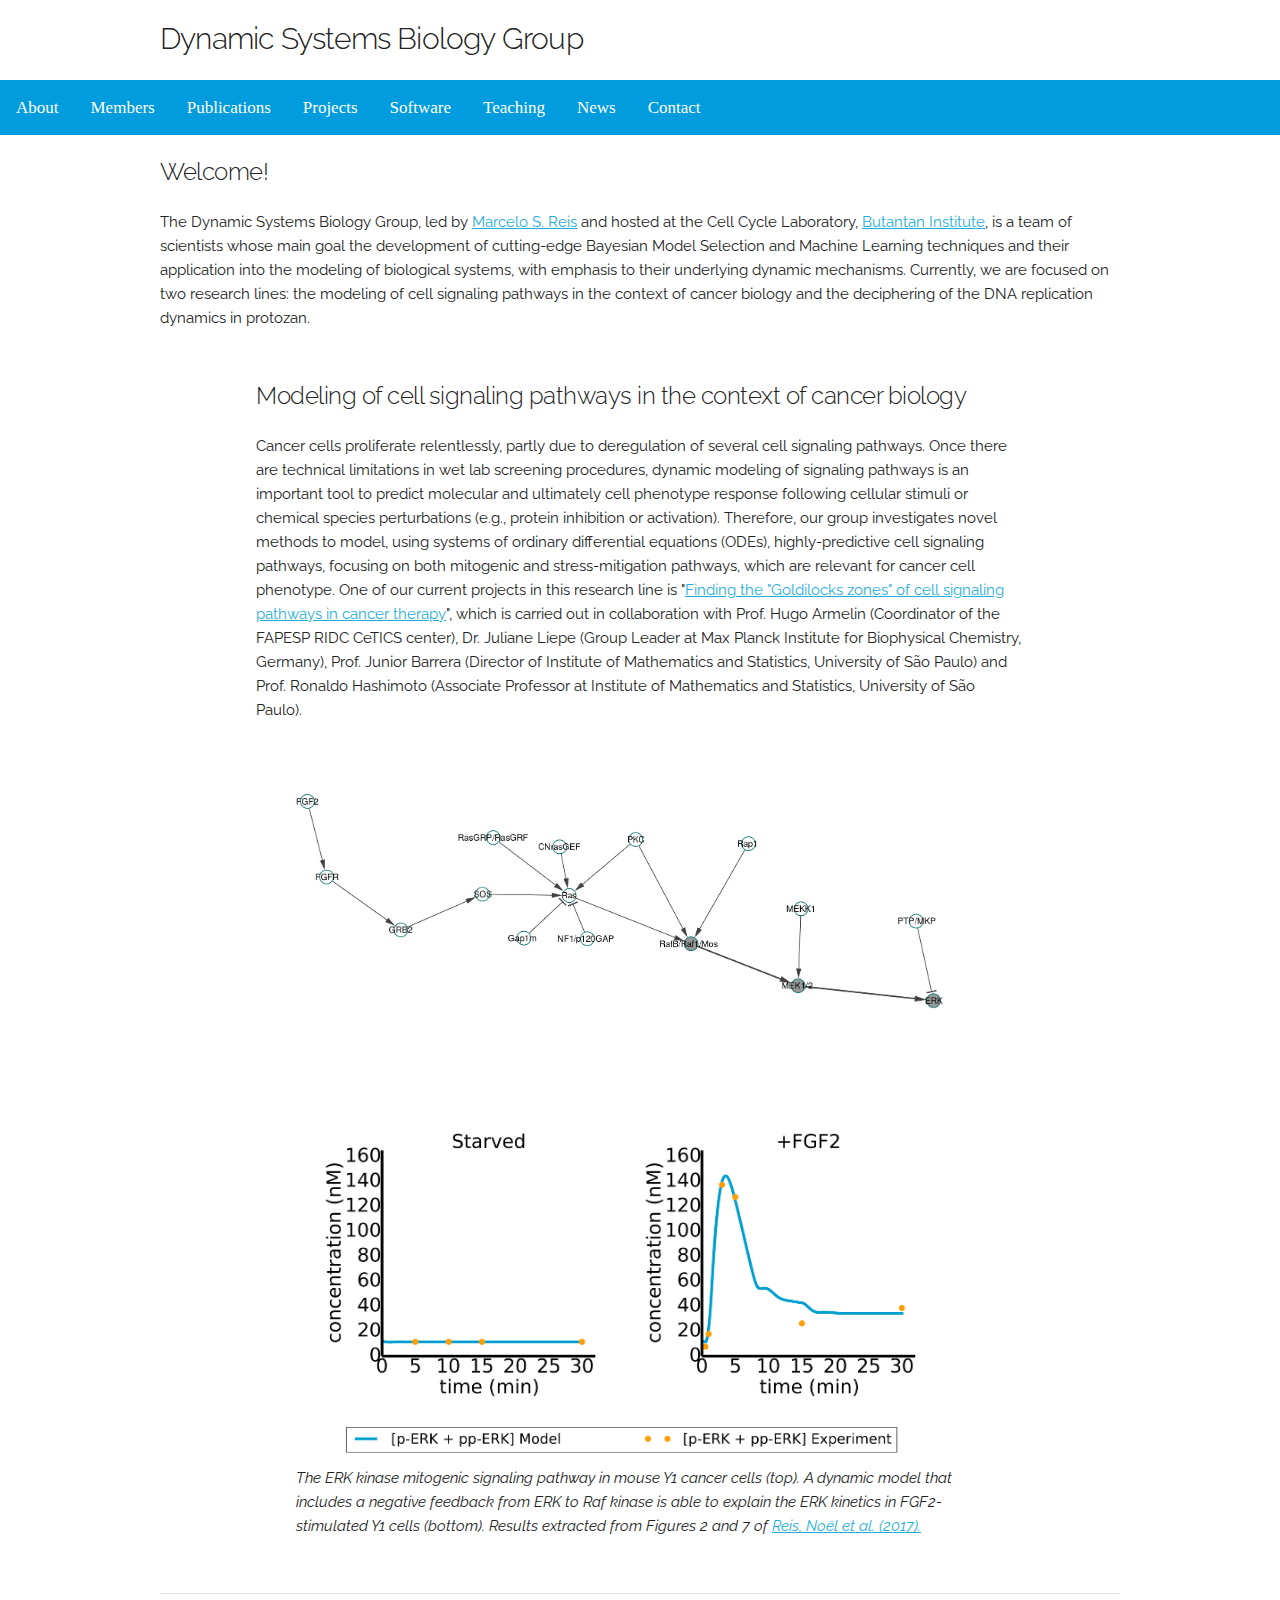
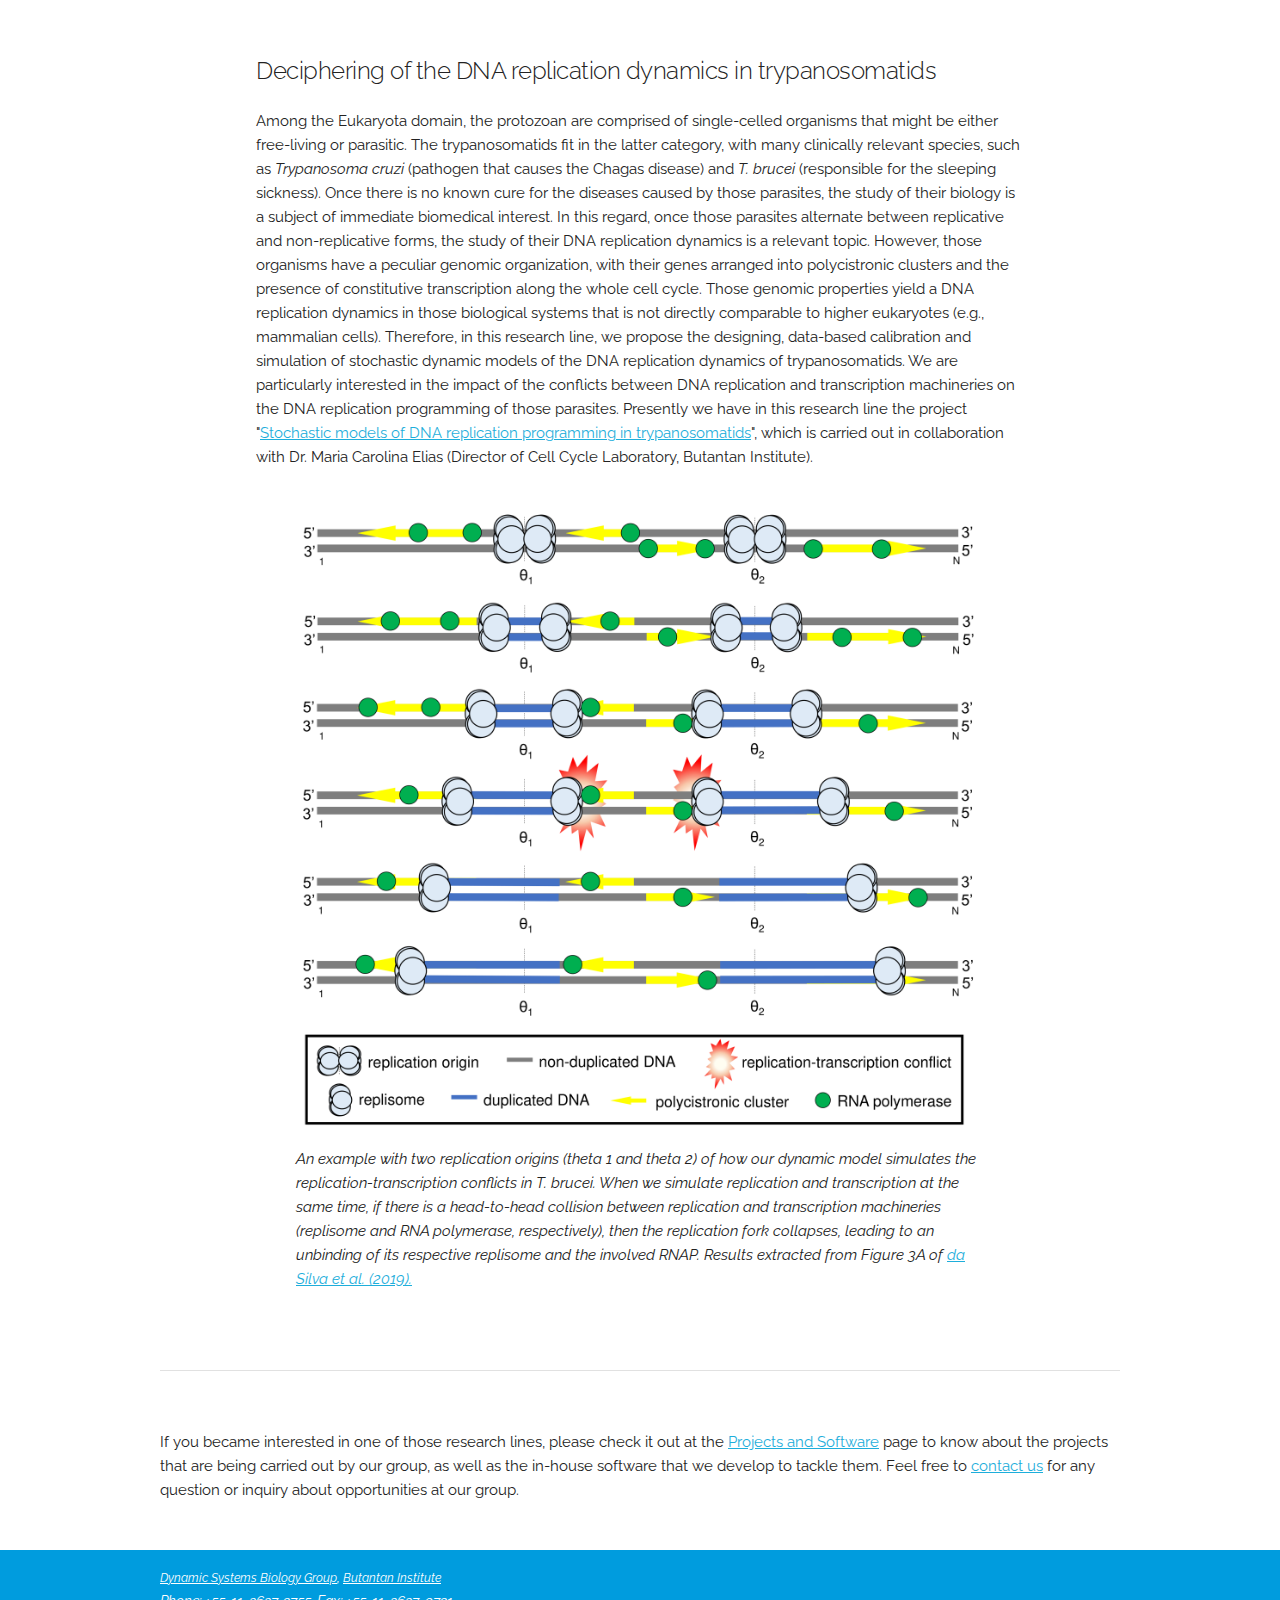
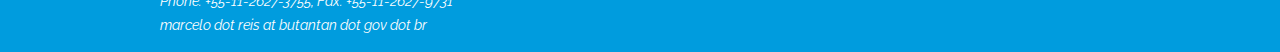
<file: index.html>
<!DOCTYPE html>
<html lang="en">
<head>

  <!-- Basic Page Needs
  –––––––––––––––––––––––––––––––––––––––––––––––––– -->
  <meta charset="utf-8">
  <title>Dynamic Systems Biology Group</title>
  <meta name="description" content="Dynamic Systems Biology Group">
  <meta name="author" content="Marcelo S. Reis">

  <!-- Mobile Specific Metas
  –––––––––––––––––––––––––––––––––––––––––––––––––– -->
  <meta name="viewport" content="width=device-width, initial-scale=1">

  <!-- FONT
  –––––––––––––––––––––––––––––––––––––––––––––––––– -->
  <link href="//fonts.googleapis.com/css?family=Raleway:400,300,600" rel="stylesheet" type="text/css">

  <!-- CSS
  –––––––––––––––––––––––––––––––––––––––––––––––––– -->
  <link rel="stylesheet" href="css/normalize.css">
  <link rel="stylesheet" href="css/skeleton.css">

  <!-- Favicon
  –––––––––––––––––––––––––––––––––––––––––––––––––– -->
  <link rel="icon" type="image/svg" href="images/king-of-hearts.svg">

</head>


<body>


  <!-- Primary Page Layout
  –––––––––––––––––––––––––––––––––––––––––––––––––– -->
  <div class="container">
    <div class="twelve columns" style="margin-top: 2%">
        <h4>Dynamic Systems Biology Group</h4>
    </div>
  </div>

<div class="navBar" id="mainNavBar">
  <a href="index.html">About</a>
  <a href="members.html">Members</a>
  <a href="publications.html">Publications</a>
  <a href="projects.html">Projects</a>
  <a href="software.html">Software</a>
  <a href="teaching.html">Teaching</a>
  <a href="news.html">News</a>
  <a href="contact.html">Contact</a>
  <a href="javascript:void(0);" class="icon" onClick="openDrawerMenu()">&#9776;</a>
  <!--&#9776; is the code for the 3 line menu button-->
</div>

<div class="container">
  <div class="row" style="margin-top: 2%">
  <h5> Welcome! </h5>
  
  The Dynamic Systems Biology Group, led by <a href="members.html#msreis">Marcelo S. Reis</a> and hosted at the Cell Cycle Laboratory, <a href="http://butantan.gov.br/instituto-butantan/about-us" target="_blank">Butantan Institute</a>, is a team of scientists whose main goal the development of cutting-edge Bayesian Model Selection and Machine Learning techniques and their application into the modeling of biological systems, with emphasis to their underlying dynamic mechanisms. Currently, we are focused on two research lines: the modeling of cell signaling pathways in the context of cancer biology and the deciphering of the DNA replication dynamics in protozan.
  
  <br/><br/><br/>
  
  <div class="container">
    <div class="row">
      <h5>Modeling of cell signaling pathways in the context of cancer biology</h5>
    </div>
     <div class="row">
    Cancer cells proliferate relentlessly, partly due to deregulation of several cell signaling pathways. Once there are technical limitations in wet lab screening procedures, dynamic modeling of signaling pathways is an important tool to predict molecular and ultimately cell phenotype response following cellular stimuli or chemical species perturbations (e.g., protein inhibition or activation). Therefore, our group investigates novel methods to model, using systems of ordinary differential equations (ODEs), highly-predictive cell signaling pathways, focusing on both mitogenic and stress-mitigation pathways, which are relevant for cancer cell phenotype. One of our current projects in this research line is "<a href="projects.html#Goldilocks">Finding the "Goldilocks zones" of cell signaling pathways in cancer therapy</a>", which is carried out in collaboration with Prof. Hugo Armelin (Coordinator of the FAPESP RIDC CeTICS center), Dr. Juliane Liepe (Group Leader at Max Planck Institute for Biophysical Chemistry, Germany), Prof. Junior Barrera (Director of Institute of Mathematics and Statistics, University of São Paulo) and Prof. Ronaldo Hashimoto (Associate Professor at Institute of Mathematics and Statistics, University of São Paulo).
    </div>
    <div class="row">
        <br/>
        <img src="images/Reis_2017_Fig2.jpeg" class="bg" alt="Figure 2 of Reis, Noël et al. (2017)">
    </div>
    <div class="row">
        <figure>
          <img src="images/Reis_2017_Fig7.png" class="bg" alt="Figure 7 of Reis, Noël et al. (2017)"><br/>
          <figcaption class="caption"><i>The ERK kinase mitogenic signaling pathway in mouse Y1 cancer cells (top). A dynamic model that includes a negative feedback from ERK to Raf kinase is able to explain the ERK kinetics in FGF2-stimulated Y1 cells (bottom). Results extracted from Figures 2 and 7 of <a href="publications.html#Reis:2017b">Reis, Noël et al. (2017).</a></i></figcaption>
        </figure>
    </div>
  </div>

    <hr><br/>
  
  <div class="container">
    <div class="row">
      <h5>Deciphering of the DNA replication dynamics in trypanosomatids</h5>
    </div>
    <div class="row">
    Among the Eukaryota domain, the protozoan are comprised of single-celled organisms that might be either free-living or parasitic. The trypanosomatids fit in the latter category, with many clinically relevant species, such as <em>Trypanosoma cruzi</em> (pathogen that causes the Chagas disease) and <em>T. brucei</em> (responsible for the sleeping sickness). Once there is no known cure for the diseases caused by those parasites, the study of their biology is a subject of immediate biomedical interest. In this regard, once those parasites alternate between replicative and non-replicative forms, the study of their DNA replication dynamics is a relevant topic. However, those organisms have a peculiar genomic organization, with their genes arranged into polycistronic clusters and the presence of constitutive transcription along the whole cell cycle. Those genomic properties yield a DNA replication dynamics in those biological systems that is not directly comparable to higher eukaryotes (e.g., mammalian cells). Therefore, in this research line, we propose the designing, data-based calibration and simulation of stochastic dynamic models of the DNA replication dynamics of trypanosomatids. We are particularly interested in the impact of the conflicts between DNA replication and transcription machineries on the DNA replication programming of those parasites. Presently we have in this research line the project "<a href="projects.html#replicationModels">Stochastic models of DNA replication programming in trypanosomatids</a>", which is carried out in collaboration with Dr. Maria Carolina Elias (Director of Cell Cycle Laboratory, Butantan Institute). 
    </div>
    <div class="row">
      <br/>
      <figure>
        <img src="images/daSilva_2019_Fig3A.jpeg" class="bg" alt="Figure 3A of da Silva et al. (2019)"><br/>
        <figcaption class="caption"><i>An example with two replication origins (theta 1 and theta 2) of how our dynamic model simulates the replication-transcription conflicts in <em>T. brucei</em>. When we simulate replication and transcription at the same time, if there is a head-to-head collision between replication and transcription machineries (replisome and RNA polymerase, respectively), then the replication fork collapses, leading to an unbinding of its respective replisome and the involved RNAP. Results extracted from Figure 3A of <a href="publications.html#daSilva:2019">da Silva et al. (2019).</a></i></figcaption>
      </figure>
    </div>
  </div>

  <br/><hr><br/>

If you became interested in one of those research lines, please check it out at the <a href="projects-and-software.html">Projects and Software</a> page to know about the projects that are being carried out by our group, as well as the in-house software that we develop to tackle them. Feel free to <a href="contact.html">contact us</a> for any question or inquiry about opportunities at our group.

 </div>
</div>

<br/><br/>

<footer>
  <div class="container">
        <i><a href="index.html">Dynamic Systems Biology Group</a>, <a href="http://butantan.gov.br/instituto-butantan/about-us" target="_blank">Butantan Institute</a><br/>
        Phone: +55-11-2627-3755, Fax: +55-11-2627-9731<br/>
        marcelo dot reis at butantan dot gov dot br</i>
  </div>
</footer>

<script>
  function openDrawerMenu(){
    var x = document.getElementById("mainNavBar");
    if (x.className === "navBar"){
      x.className += " responsive";
    } else {
      x.className = "navBar";
    }
  }
</script>


<!-- End Document
  –––––––––––––––––––––––––––––––––––––––––––––––––– -->


</body>

</html>
</file>
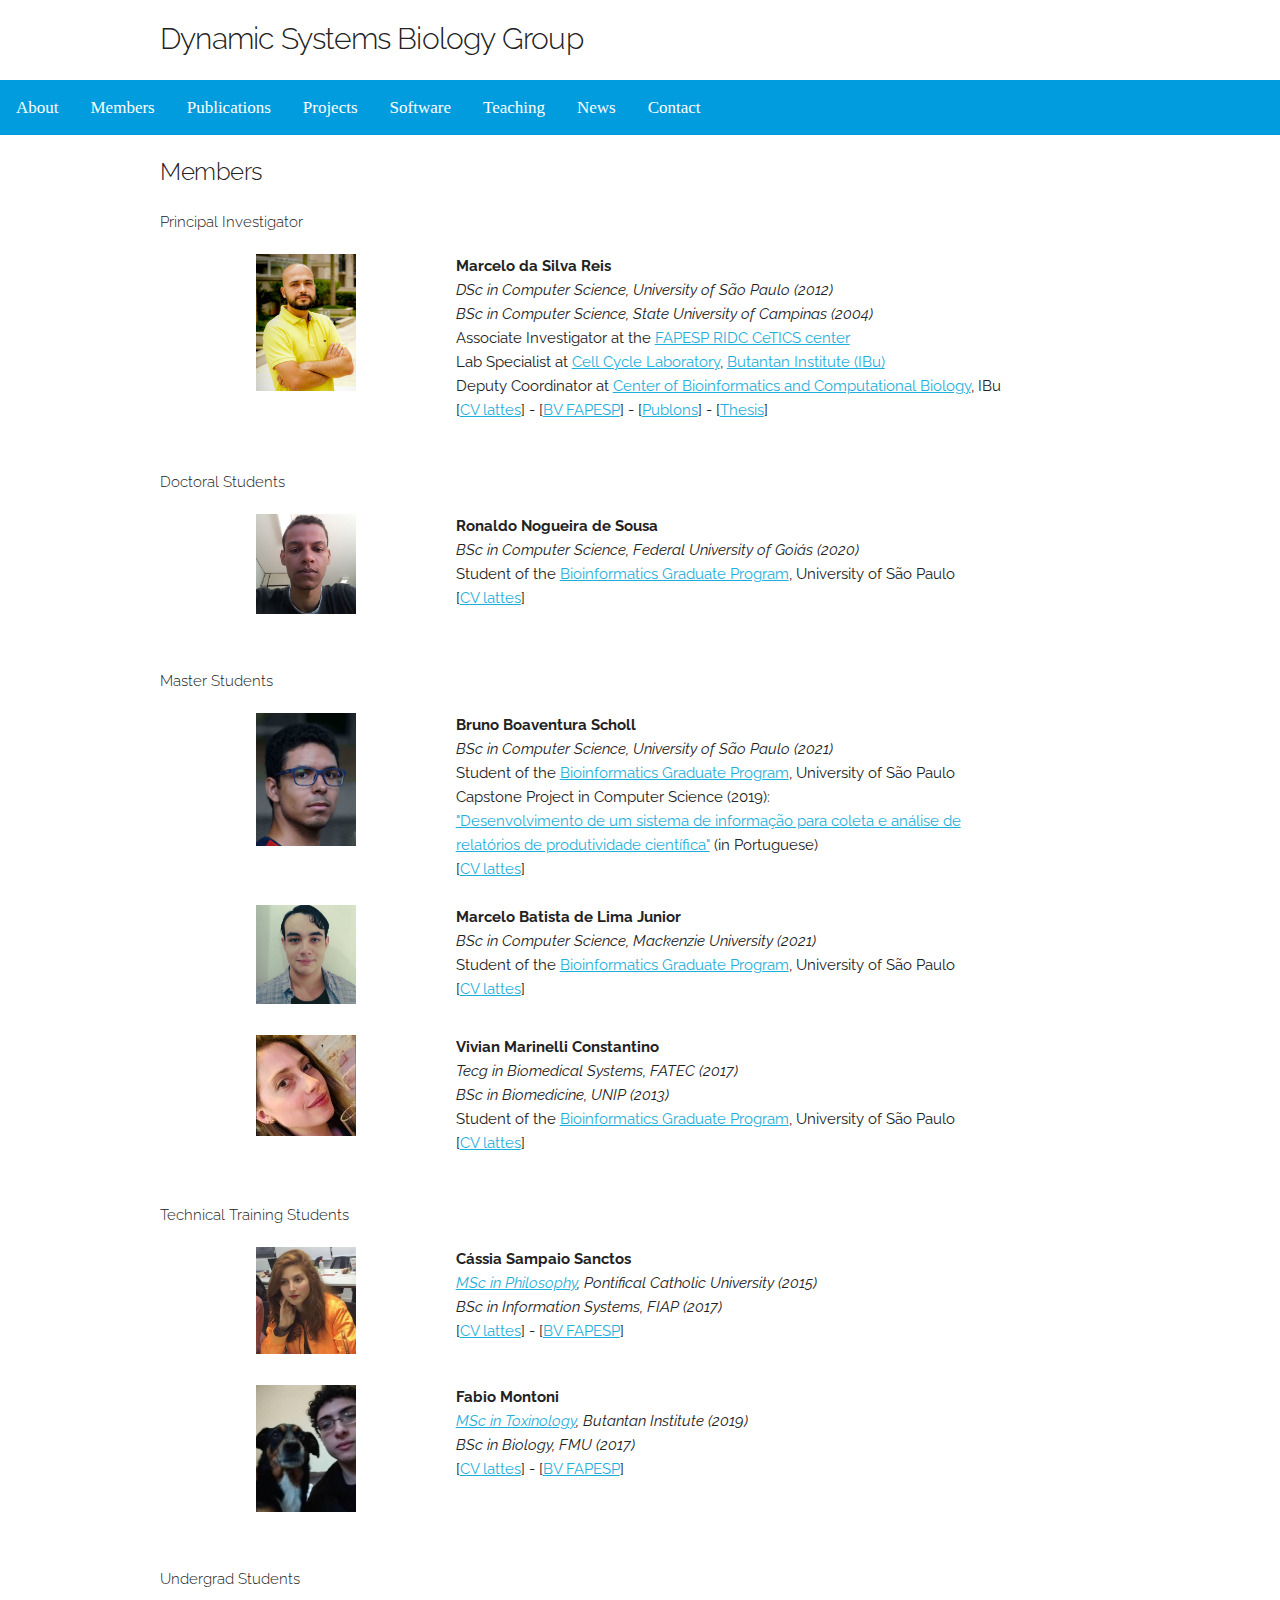
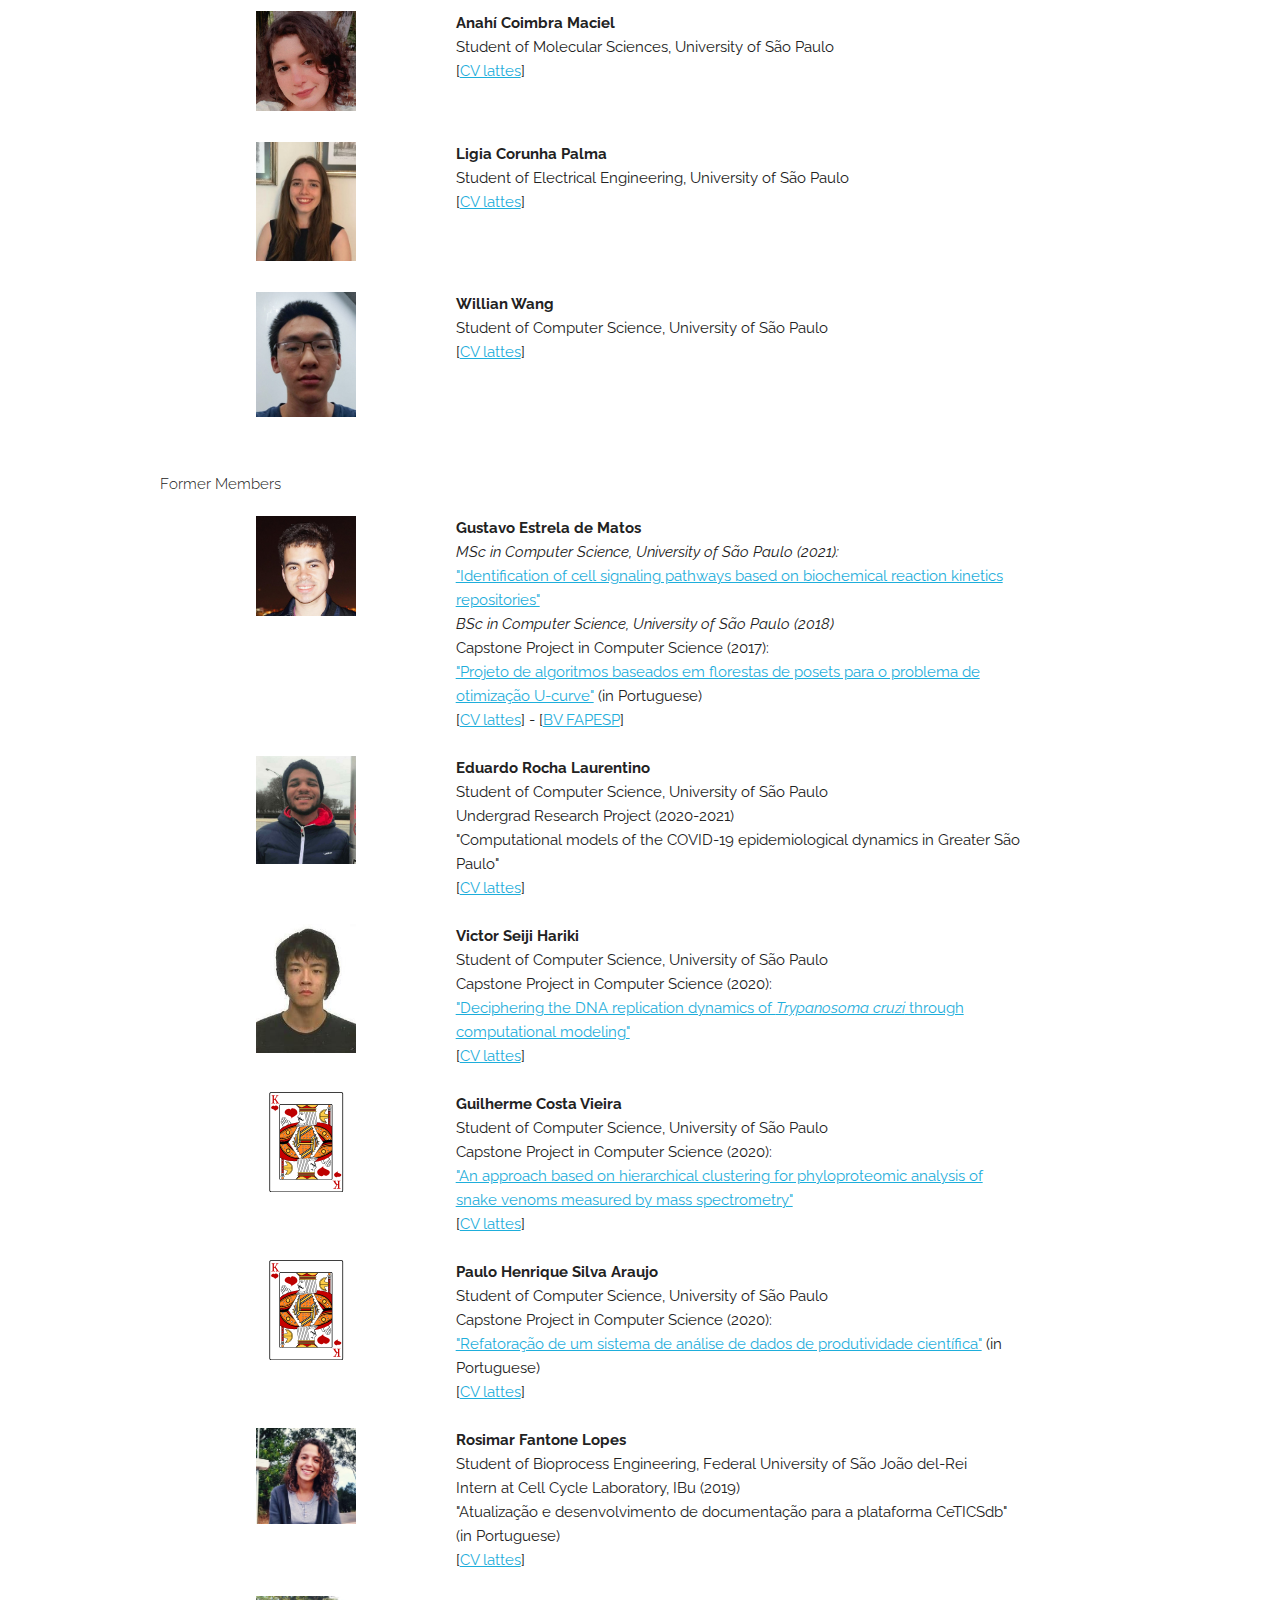
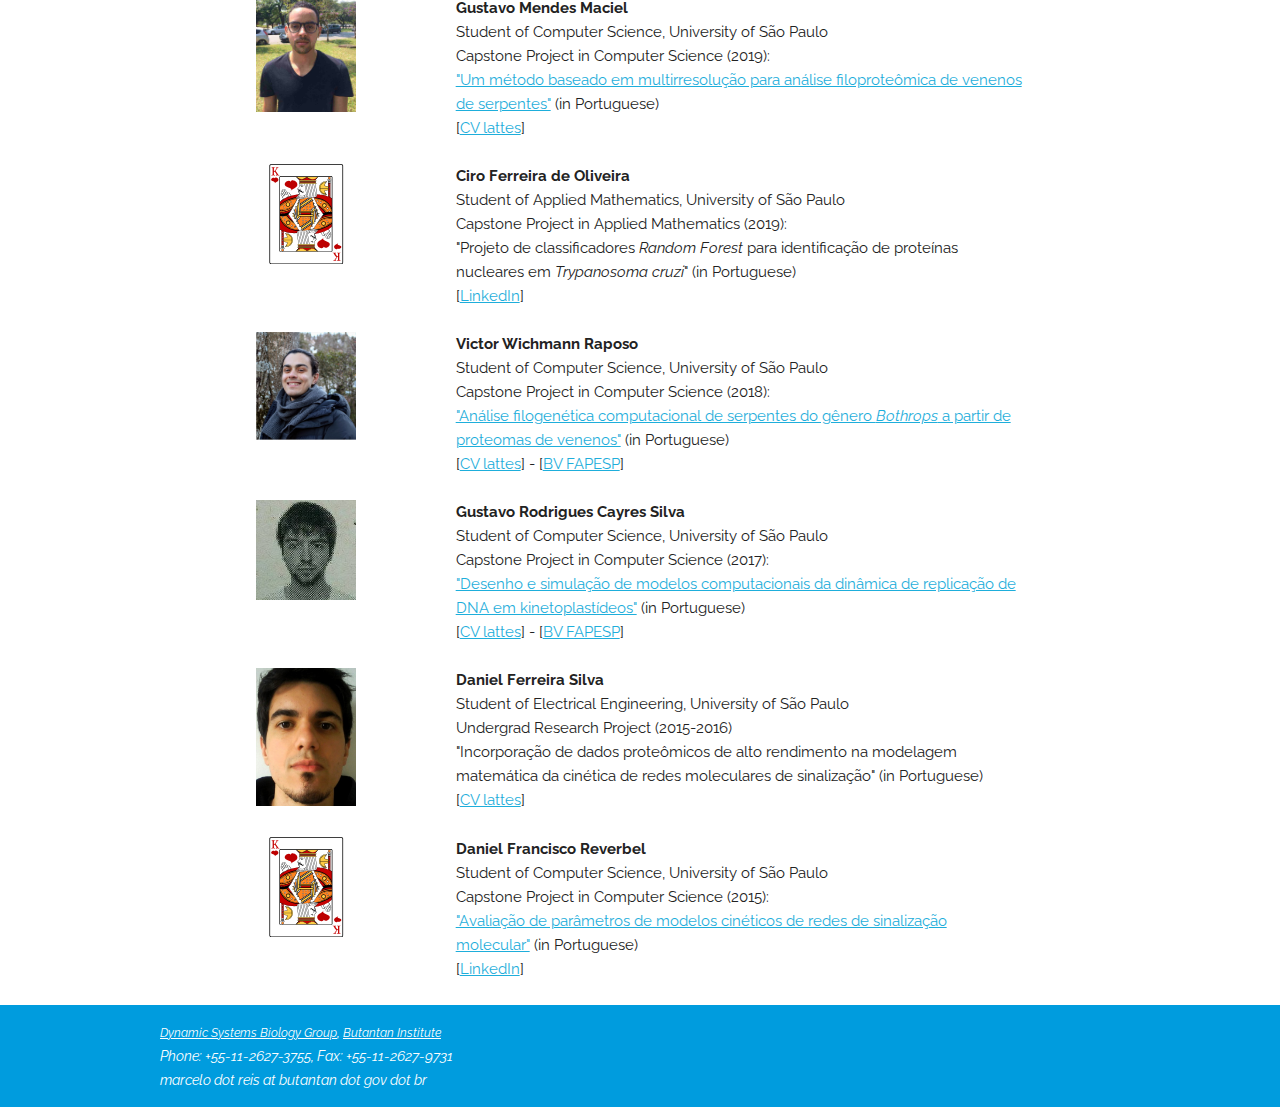
<file: members.html>
<!DOCTYPE html>
<html lang="en">
<head>

  <!-- Basic Page Needs
  –––––––––––––––––––––––––––––––––––––––––––––––––– -->
  <meta charset="utf-8">
  <title>Dynamic Systems Biology Group</title>
  <meta name="description" content="Dynamic Systems Biology Group">
  <meta name="author" content="Marcelo S. Reis">

  <!-- Mobile Specific Metas
  –––––––––––––––––––––––––––––––––––––––––––––––––– -->
  <meta name="viewport" content="width=device-width, initial-scale=1">

  <!-- FONT
  –––––––––––––––––––––––––––––––––––––––––––––––––– -->
  <link href="//fonts.googleapis.com/css?family=Raleway:400,300,600" rel="stylesheet" type="text/css">

  <!-- CSS
  –––––––––––––––––––––––––––––––––––––––––––––––––– -->
  <link rel="stylesheet" href="css/normalize.css">
  <link rel="stylesheet" href="css/skeleton.css">

  <!-- Favicon
  –––––––––––––––––––––––––––––––––––––––––––––––––– -->
  <link rel="icon" type="image/svg" href="images/king-of-hearts.svg">

</head>


<body>


  <!-- Primary Page Layout
  –––––––––––––––––––––––––––––––––––––––––––––––––– -->
  <div class="container">
    <div class="twelve columns" style="margin-top: 2%">
        <h4>Dynamic Systems Biology Group</h4>
    </div>
  </div>


<div class="navBar" id="mainNavBar">
  <a href="index.html">About</a>
  <a href="members.html">Members</a>
  <a href="publications.html">Publications</a>
  <a href="projects.html">Projects</a>
  <a href="software.html">Software</a>
  <a href="teaching.html">Teaching</a>
  <a href="news.html">News</a>
  <a href="contact.html">Contact</a>
  <a href="javascript:void(0);" class="icon" onClick="openDrawerMenu()">&#9776;</a>
  <!--&#9776; is the code for the 3 line menu button-->
</div>


<div class="container">

  <div class="row" style="margin-top: 2%">
    <h5> Members </h5>
  </div>
 
  <h6> Principal Investigator </h6>
  
  <div class="container" id="msreis">
    <div class="three columns">
      <img src="images/msreis-2019.jpeg" class="photo"  alt="Marcelo S. Reis, PhD">
    </div>
    <div class="nine columns">
      <b>Marcelo da Silva Reis</b> <br/>
      <em> DSc in Computer Science, University of São Paulo (2012) </em> <br/>
      <em> BSc in Computer Science, State University of Campinas (2004) </em> <br/>
      Associate Investigator at the <a href="http://cepid.fapesp.br/en/centro/18/" target="_blank">FAPESP RIDC CeTICS center</a> <br/>
      Lab Specialist at <a href="http://butantan.gov.br/pesquisa/desenvolvimento-cientifico" target="_blank">Cell Cycle Laboratory</a>, <a href="http://butantan.gov.br/instituto-butantan/about-us" target="_blank">Butantan Institute (IBu)</a><br/>
      Deputy Coordinator at <a href="http://butantan.gov.br/pesquisa/desenvolvimento-cientifico/centro-de-bioinformatica-e-de-biologia-computacional" target="_blank">Center of Bioinformatics and Computational Biology</a>, IBu<br/>



      [<a href="http://lattes.cnpq.br/1622980448239879" target="_blank">CV lattes</a>] - [<a href="https://bv.fapesp.br/en/pesquisador/58040/marcelo-da-silva-reis/" target="_blank">BV FAPESP</a>] - [<a href="https://publons.com/researcher/2686981/marcelo-s-reis/" target="blank">Publons</a>] - [<a href="publications.html#PhD">Thesis</a>]<br/>
    </div>
  </div>
  
  <br/><br/>
  
  <h6> Doctoral Students </h6>

  <div class="container" id="rnogueira">
    <div class="three columns">
      <img src="images/rnogueira-2018.jpeg" class="photo"  alt="Ronaldo Nogueira (CV lattes)">
    </div>
    <div class="nine columns">
      <b>Ronaldo Nogueira de Sousa</b> <br/>
      <em> BSc in Computer Science, Federal University of Goiás (2020) </em> <br/>
      Student of the <a href="https://www.ime.usp.br/en/bioinformatics/graduate" target="_blank">Bioinformatics Graduate Program</a>, University of São Paulo <br/>
      [<a href="http://lattes.cnpq.br/8881272780433511" target="_blank">CV lattes</a>] <br/>
    </div>
  </div>
  
  <br/><br/>
  
  <h6> Master Students </h6>

  <div class="container" id="bscholl">
    <div class="three columns">
      <img src="images/bscholl.jpeg" class="photo"  alt="Bruno Scholl (CV lattes)">
    </div>
    <div class="nine columns">
      <b>Bruno Boaventura Scholl</b> <br/>
      <em> BSc in Computer Science, University of São Paulo (2021) </em> <br/>
      Student of the <a href="https://www.ime.usp.br/en/bioinformatics/graduate" target="_blank">Bioinformatics Graduate Program</a>, University of São Paulo <br/>
      Capstone Project in Computer Science (2019):<br/>
      <a href="https://bcc.ime.usp.br/tccs/2019/bbs/" target="_blank">"Desenvolvimento de um sistema de informação para coleta e análise de relatórios de produtividade científica"</a> (in Portuguese)<br/>
      [<a href="http://lattes.cnpq.br/0399461639614401" target="_blank">CV lattes</a>] <br/>
    </div>
  </div>
  
  <br/>
  
  <div class="container" id="mbatista">
    <div class="three columns">
      <img src="images/mbatista.jpeg" class="photo"  alt="Marcelo Batista (CV lattes)">
    </div>
    <div class="nine columns">
      <b>Marcelo Batista de Lima Junior</b> <br/>
      <em> BSc in Computer Science, Mackenzie University (2021) </em> <br/>
      Student of the <a href="https://www.ime.usp.br/en/bioinformatics/graduate" target="_blank">Bioinformatics Graduate Program</a>, University of São Paulo <br/>
      [<a href="http://lattes.cnpq.br/6441207784084423" target="_blank">CV lattes</a>] <br/>
    </div>
  </div>

  <br/>
  
  <div class="container" id="vconstantino">
    <div class="three columns">
      <img src="images/vconstantino.jpeg" class="photo"  alt="Vivian Constantino (LinkedIn)">
    </div>
    <div class="nine columns">
      <b>Vivian Marinelli Constantino</b> <br/>
      <em> Tecg in Biomedical Systems, FATEC (2017) </em> <br/>
      <em> BSc in Biomedicine, UNIP (2013) </em> <br/>
      Student of the <a href="https://www.ime.usp.br/en/bioinformatics/graduate" target="_blank">Bioinformatics Graduate Program</a>, University of São Paulo <br/>
      [<a href="http://lattes.cnpq.br/2603554705420014" target="_blank">CV lattes</a>] <br/>
    </div>
  </div>
  
  <br/><br/>

  <h6> Technical Training Students </h6>

  <div class="container" id="csampaio">
    <div class="three columns">
      <img src="images/csampaio.jpeg" class="photo"  alt="Cássia Sampaio (CV lattes)">
    </div>
    <div class="nine columns">
    

    
      <b>Cássia Sampaio Sanctos</b> <br/>
      <em><a href="https://tede2.pucsp.br/handle/handle/11683" target="_blank">MSc in Philosophy</a>, Pontifical Catholic University (2015) </em> <br/>
      <em> BSc in Information Systems, FIAP (2017) </em> <br/>
      [<a href="http://lattes.cnpq.br/8281364400762531" target="_blank">CV lattes</a>]  - [<a href="https://bv.fapesp.br/pt/pesquisador/711436/cassia-sampaio-sanctos" target="_blank">BV FAPESP</a>] <br/>
    </div>
  </div>
  
  <br/>

  <div class="container" id="fmontoni">
    <div class="three columns">
      <img src="images/fmontoni.jpeg" class="photo"  alt="Fabio Montoni (CV lattes)">
    </div>
    <div class="nine columns">
      <b>Fabio Montoni</b> <br/>
      <em><a href="https://repositorio.butantan.gov.br/bitstream/butantan/3600/1/Disserta%C3%A7%C3%A3o%20Fabio%20Montoni.pdf" target="_blank">MSc in Toxinology</a>, Butantan Institute (2019) </em> <br/>
      <em> BSc in Biology, FMU (2017) </em> <br/>
      [<a href="http://lattes.cnpq.br/8927397477437281" target="_blank">CV lattes</a>] - [<a href="https://bv.fapesp.br/pt/pesquisador/707378/fabio-montoni/" target="_blank">BV FAPESP</a>]  <br/>
    </div>
  </div>
  
  <br/><br/>
  
  <h6> Undergrad Students </h6>

  <div class="container" id="acoimbra">
    <div class="three columns">
      <img src="images/acoimbra.jpeg" class="photo"  alt="Anahí Coimbra">
    </div>
    <div class="nine columns">
      <b> Anahí Coimbra Maciel </b> <br/>
      Student of Molecular Sciences, University of São Paulo<br/>
      [<a href="http://lattes.cnpq.br/2378174500565405" target="_blank">CV lattes</a>] <br/>
    </div>
  </div>

  <br/>

  <div class="container" id="lcorunha">
    <div class="three columns">
      <img src="images/lcorunha.jpeg" class="photo"  alt="Ligia Corunha (CV lattes)">
    </div>
    <div class="nine columns">
      <b> Ligia Corunha Palma </b> <br/>
      Student of Electrical Engineering, University of São Paulo<br/>
      [<a href="http://lattes.cnpq.br/8728028840992991" target="_blank">CV lattes</a>] <br/>
    </div>
  </div>

  <br/>

  <div class="container" id="wwang">
    <div class="three columns">
      <img src="images/wwang.jpeg" class="photo"  alt="Willian Wang (CV lattes)">
    </div>
    <div class="nine columns">
      <b> Willian Wang </b> <br/>
      Student of Computer Science, University of São Paulo<br/>
      [<a href="http://lattes.cnpq.br/9130927727923081" target="_blank">CV lattes</a>] <br/>
    </div>
  </div>

  <br/><br/>
  
  <h6> Former Members </h6>

  <div class="container" id="gestrela">
    <div class="three columns">
      <img src="images/gestrela.jpeg" class="photo"  alt="Gustavo Estrela (CV lattes)">
    </div>
    <div class="nine columns">
      <b>Gustavo Estrela de Matos</b> <br/>
      <em> MSc in Computer Science, University of São Paulo (2021):</em><br/>
      <a href="https://doi.org/10.11606/D.45.2021.tde-08032021-211926" target="_blank">"Identification of cell signaling pathways based on biochemical reaction kinetics repositories"</a> <br/>
      <em> BSc in Computer Science, University of São Paulo (2018) </em> <br/>
      Capstone Project in Computer Science (2017):<br/>
      <a href="https://bcc.ime.usp.br/tccs/2017/guem/" target="_blank">"Projeto de algoritmos baseados em florestas de posets para o problema de otimização U-curve"</a> (in Portuguese)<br/>
      [<a href="http://lattes.cnpq.br/1670084940871036" target="_blank">CV lattes</a>] - [<a href="https://bv.fapesp.br/en/pesquisador/677594/gustavo-estrela-de-matos/" target="_blank">BV FAPESP</a>]  <br/>
    </div>
  </div>

  <br/>

  <div class="container" id="elaurentino">
    <div class="three columns">
      <img src="images/elaurentino.jpeg" class="photo"  alt="Eduardo Laurentino (CV lattes)">
    </div>
    <div class="nine columns">
      <b> Eduardo Rocha Laurentino </b> <br/>
      Student of Computer Science, University of São Paulo<br/>
       Undergrad Research Project (2020-2021)<br/>
      "Computational models of the COVID-19 epidemiological dynamics in Greater São Paulo" <br/>      
      [<a href="http://lattes.cnpq.br/3477308822335546" target="_blank">CV lattes</a>] <br/>
    </div>
  </div>
  
  <br/>
  
    <div class="container" id="vhariki">
    <div class="three columns">
      <img src="images/vhariki.jpeg" class="photo"  alt="Victor Hariki (CV lattes)">
    </div>
    <div class="nine columns">
      <b> Victor Seiji Hariki </b> <br/>
      Student of Computer Science, University of São Paulo<br/>
      Capstone Project in Computer Science (2020):<br/>
      <a href="https://linux.ime.usp.br/~seijihariki/MAC0499/monografia-victor-seiji-hariki.pdf" target="_blank">"Deciphering the DNA replication dynamics of <i>Trypanosoma cruzi</i> through computational modeling"</a><br/>      
      [<a href="http://lattes.cnpq.br/3618134502887501" target="_blank">CV lattes</a>] <br/>
    </div>
  </div>

  <br/>

  <div class="container" id="gvieira">
    <div class="three columns">
      <img src="images/king-of-hearts.svg" class="photo"  alt="Guilherme Vieira">
    </div>
    <div class="nine columns">
      <b> Guilherme Costa Vieira </b> <br/>
      Student of Computer Science, University of São Paulo<br/>
      Capstone Project in Computer Science (2020):<br/>
      <a href="https://linux.ime.usp.br/~guilhevieira/mac0499/thesis.pdf" target="_blank">"An approach based on hierarchical clustering for phyloproteomic analysis of snake venoms measured by mass spectrometry"</a><br/>
      [<a href="http://lattes.cnpq.br/0330139373608662" target="_blank">CV lattes</a>] <br/>
    </div>
  </div>
  
  <br/>
  
   <div class="container" id="paraujo">
    <div class="three columns">
      <img src="images/king-of-hearts.svg" class="photo"  alt="Paulo Araujo">
    </div>
    <div class="nine columns">
      <b> Paulo Henrique Silva Araujo </b> <br/>
      Student of Computer Science, University of São Paulo<br/>
      Capstone Project in Computer Science (2020):<br/>
      <a href="https://linux.ime.usp.br/~pauloaraujo/monografia.pdf" target="_blank">"Refatoração de um sistema de análise de dados de produtividade científica"</a> (in Portuguese)<br/>
      [<a href="http://lattes.cnpq.br/6173635490431200" target="_blank">CV lattes</a>] <br/>
    </div>
  </div>
  
  <br/>

  <div class="container">
    <div class="three columns">
      <img src="images/rfantone.jpeg" class="photo"  alt="Rosimar Fantone (CV lattes)">
    </div>
    <div class="nine columns">
      <b> Rosimar Fantone Lopes </b> <br/>
      Student of Bioprocess Engineering, Federal University of São João del-Rei <br/>
      Intern at Cell Cycle Laboratory, IBu (2019) <br/>
      "Atualização e desenvolvimento de documentação para a plataforma CeTICSdb" (in Portuguese) <br/>
      [<a href="http://lattes.cnpq.br/1831501562177814" target="_blank">CV lattes</a>] <br/>
    </div>
  </div>
  
  <br/>
  
  <div class="container" id="gmaciel">
    <div class="three columns">
      <img src="images/gmaciel.jpeg" class="photo"  alt="Gustavo Maciel (CV lattes)">
    </div>
    <div class="nine columns">
      <b> Gustavo Mendes Maciel </b> <br/>
      Student of Computer Science, University of São Paulo <br/>
      Capstone Project in Computer Science (2019):<br/>
      <a href="https://bcc.ime.usp.br/tccs/2019/gmm/" target="_blank">"Um método baseado em multirresolução para análise filoproteômica de venenos de serpentes"</a> (in Portuguese)<br/>
      [<a href="http://lattes.cnpq.br/0520373845155679" target="_blank">CV lattes</a>] <br/>
    </div>
  </div>

  <br/>
  
  <div class="container">
    <div class="three columns">
      <img src="images/king-of-hearts.svg" class="photo"  alt="Ciro Oliveira">
    </div>
    <div class="nine columns">
      <b> Ciro Ferreira de Oliveira </b> <br/>
      Student of Applied Mathematics, University of São Paulo <br/>
      Capstone Project in Applied Mathematics (2019):<br/>
      "Projeto de classificadores <i>Random Forest</i> para identificação de proteínas nucleares em <i>Trypanosoma cruzi</i>" (in Portuguese)<br/>
      [<a href="https://www.linkedin.com/in/cirofdo/" target="_blank">LinkedIn</a>]<br/>
    </div>
  </div>

  <br/>

  <div class="container" id="vwraposo">
    <div class="three columns">
      <img src="images/vwraposo.jpeg" class="photo"  alt="Victor Raposo (CV lattes)">
    </div>
    <div class="nine columns">
      <b> Victor Wichmann Raposo </b> <br/>
      Student of Computer Science, University of São Paulo <br/>
      Capstone Project in Computer Science (2018):<br/>
      <a href="https://bcc.ime.usp.br/tccs/2018/viwr/" target="_blank">"Análise filogenética computacional de serpentes do gênero <i>Bothrops</i> a partir de proteomas de venenos"</a> (in Portuguese)<br/>
      [<a href="http://lattes.cnpq.br/3986459928863839" target="_blank">CV lattes</a>] - [<a href="https://bv.fapesp.br/en/pesquisador/698313/victor-wichmann-raposo/" target="_blank">BV FAPESP</a>] <br/>
    </div>
  </div>
  
  <br/>
  
  <div class="container" id="gcayres">
    <div class="three columns">
      <img src="images/gcayres.jpeg" class="photo"  alt="Gustavo Cayres (CV lattes)">
    </div>
    <div class="nine columns">
      <b> Gustavo Rodrigues Cayres Silva </b> <br/>
      Student of Computer Science, University of São Paulo <br/>
      Capstone Project in Computer Science (2017):<br/>
      <a href="https://bcc.ime.usp.br/tccs/2017/gurcs/" target="_blank">"Desenho e simulação de modelos computacionais da dinâmica de replicação de DNA em kinetoplastídeos"</a> (in Portuguese) <br/>
      [<a href="http://lattes.cnpq.br/7972122322285389" target="_blank">CV lattes</a>] - [<a href="https://bv.fapesp.br/en/pesquisador/690289/gustavo-rodrigues-cayres-silva/" target="_blank">BV FAPESP</a>] <br/>
    </div>
  </div>
  
  <br/>
  
    <div class="container">
    <div class="three columns">
      <img src="images/dferreira.jpeg" class="photo"  alt="Daniel Ferreira (CV lattes)">
    </div>
    <div class="nine columns">
      <b> Daniel Ferreira Silva </b> <br/>
      Student of Electrical Engineering, University of São Paulo <br/>
      Undergrad Research Project (2015-2016)<br/>
      "Incorporação de dados proteômicos de alto rendimento na modelagem matemática da cinética de redes moleculares de sinalização" (in Portuguese) <br/>
      [<a href="http://lattes.cnpq.br/6583969591817346" target="_blank">CV lattes</a>]<br/>
    </div>
  </div>
  
  <br/>
  
  <div class="container">
    <div class="three columns">
      <img src="images/king-of-hearts.svg" class="photo"  alt="Daniel Reverbel">
    </div>
    <div class="nine columns">
      <b> Daniel Francisco Reverbel </b> <br/>
      Student of Computer Science, University of São Paulo <br/>
      Capstone Project in Computer Science (2015):<br/>
      <a href="https://bcc.ime.usp.br/tccs/2015/dfrever/" target="_blank">"Avaliação de parâmetros de modelos cinéticos de redes de sinalização molecular"</a> (in Portuguese)<br/>
      [<a href="https://www.linkedin.com/in/daniel-reverbel-14b70314/" target="_blank">LinkedIn</a>]<br/>
    </div>
  </div>
  
  <br/>
  

   </div>

  
<footer>
  <div class="container">
        <i><a href="index.html">Dynamic Systems Biology Group</a>, <a href="http://butantan.gov.br/instituto-butantan/about-us" target="_blank">Butantan Institute</a><br/>
        Phone: +55-11-2627-3755, Fax: +55-11-2627-9731<br/>
        marcelo dot reis at butantan dot gov dot br</i>
  </div>
</footer>
  

  
<script>
  function openDrawerMenu(){
    var x = document.getElementById("mainNavBar");
    if (x.className === "navBar"){
      x.className += " responsive";
    } else {
      x.className = "navBar";
    }
  }
</script>


<!-- End Document
  –––––––––––––––––––––––––––––––––––––––––––––––––– -->


</body>

</html>
</file>
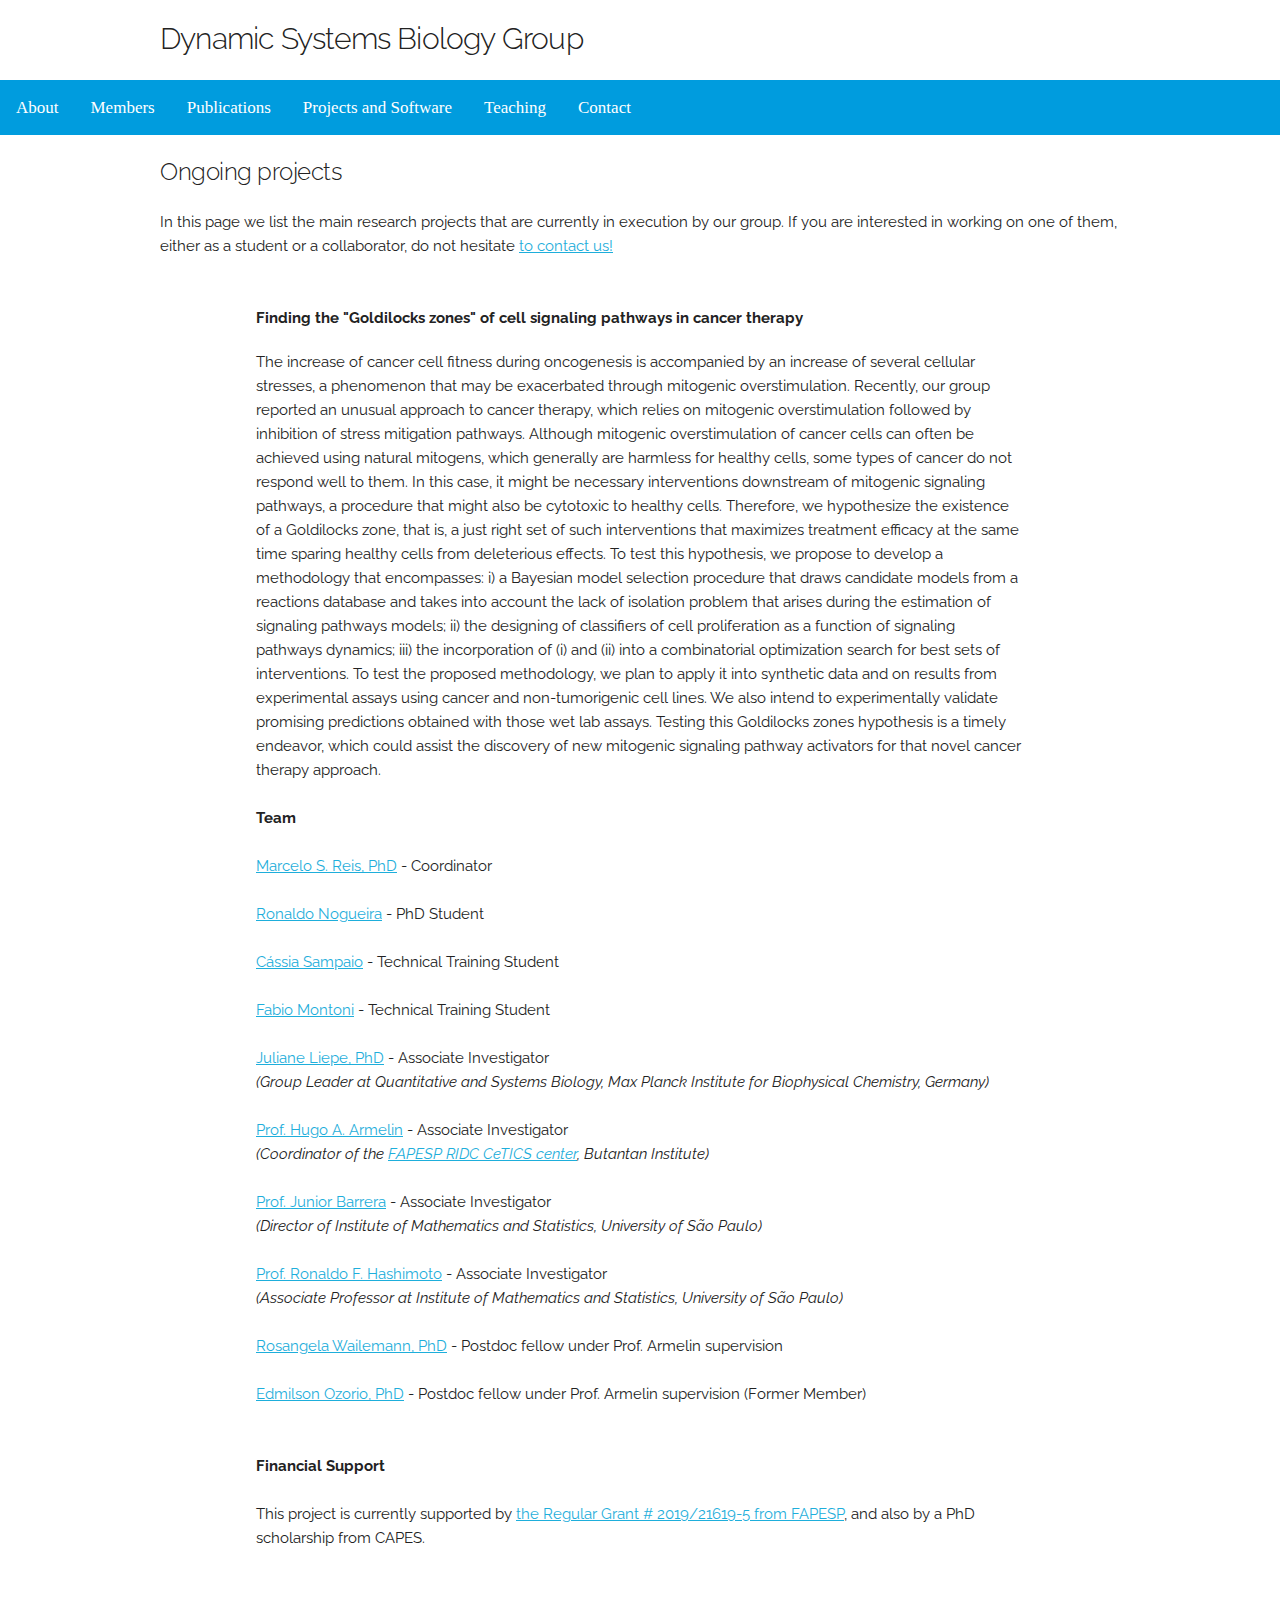
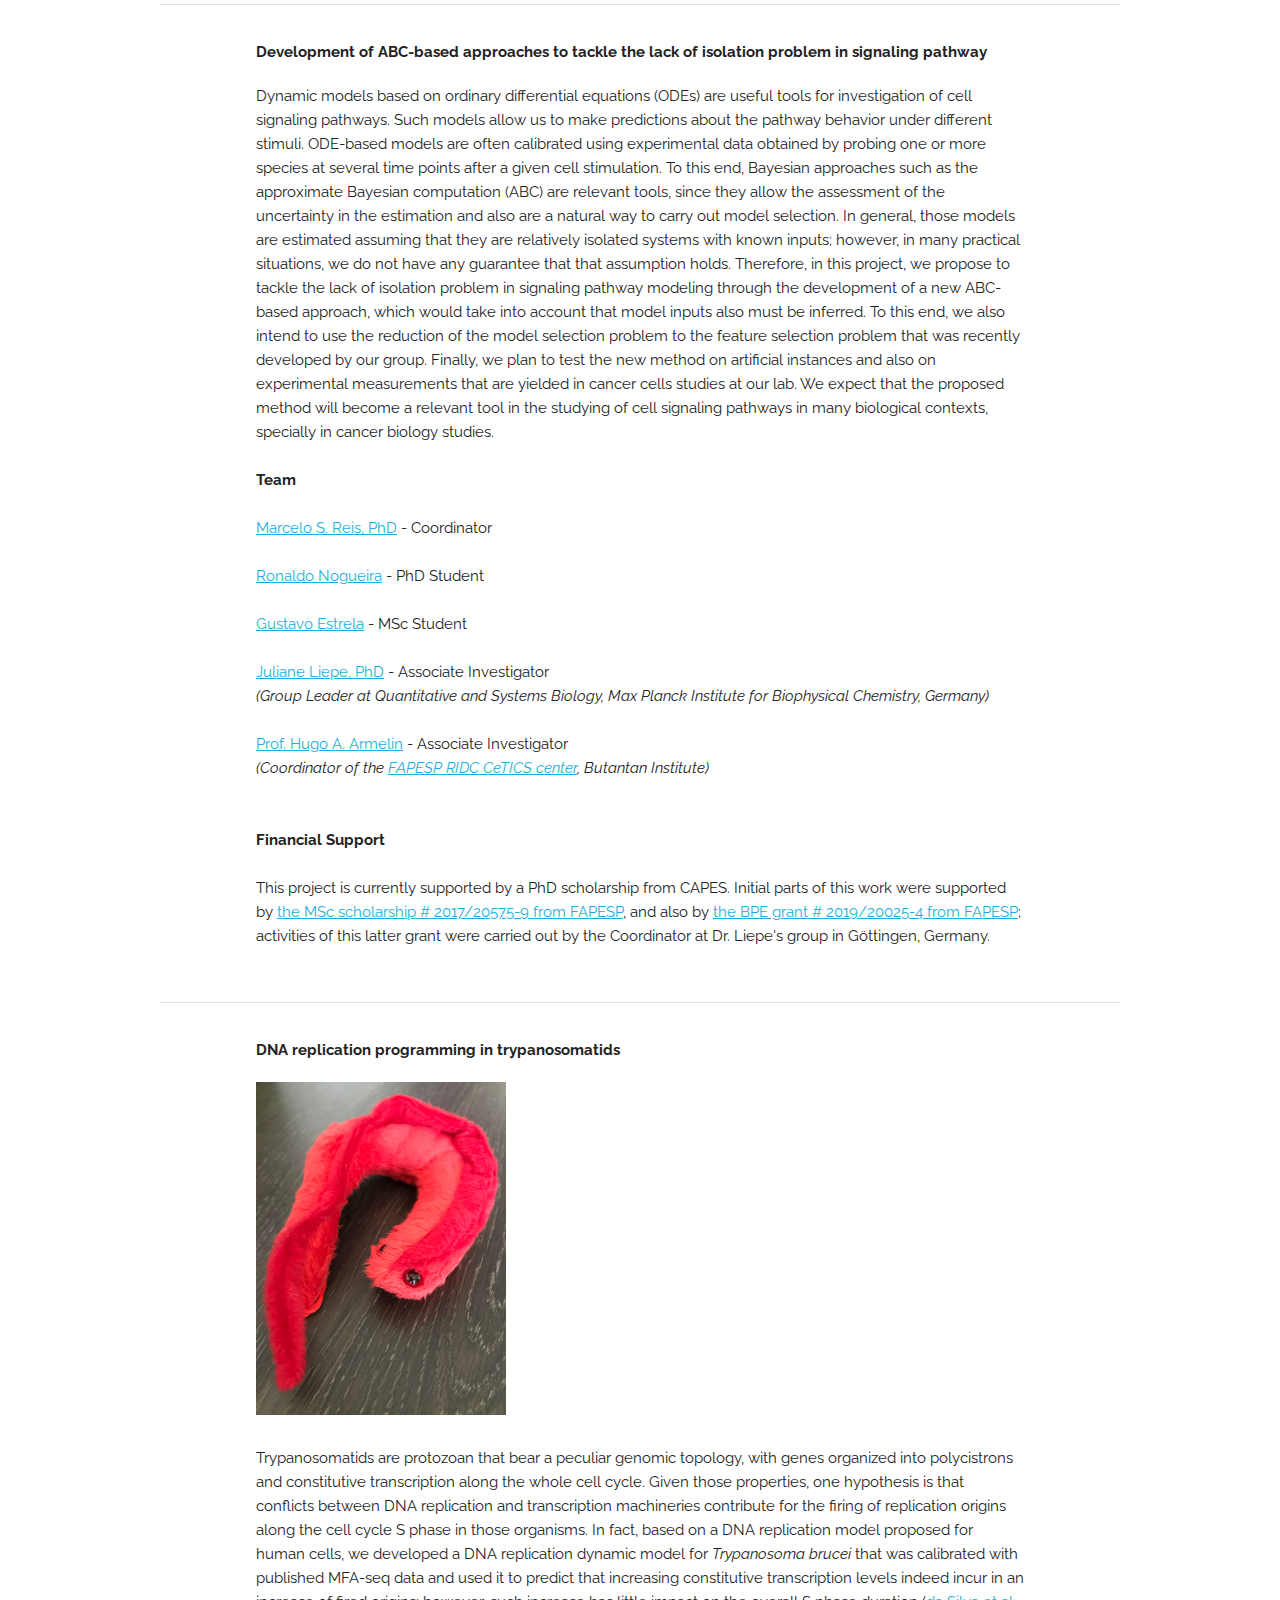
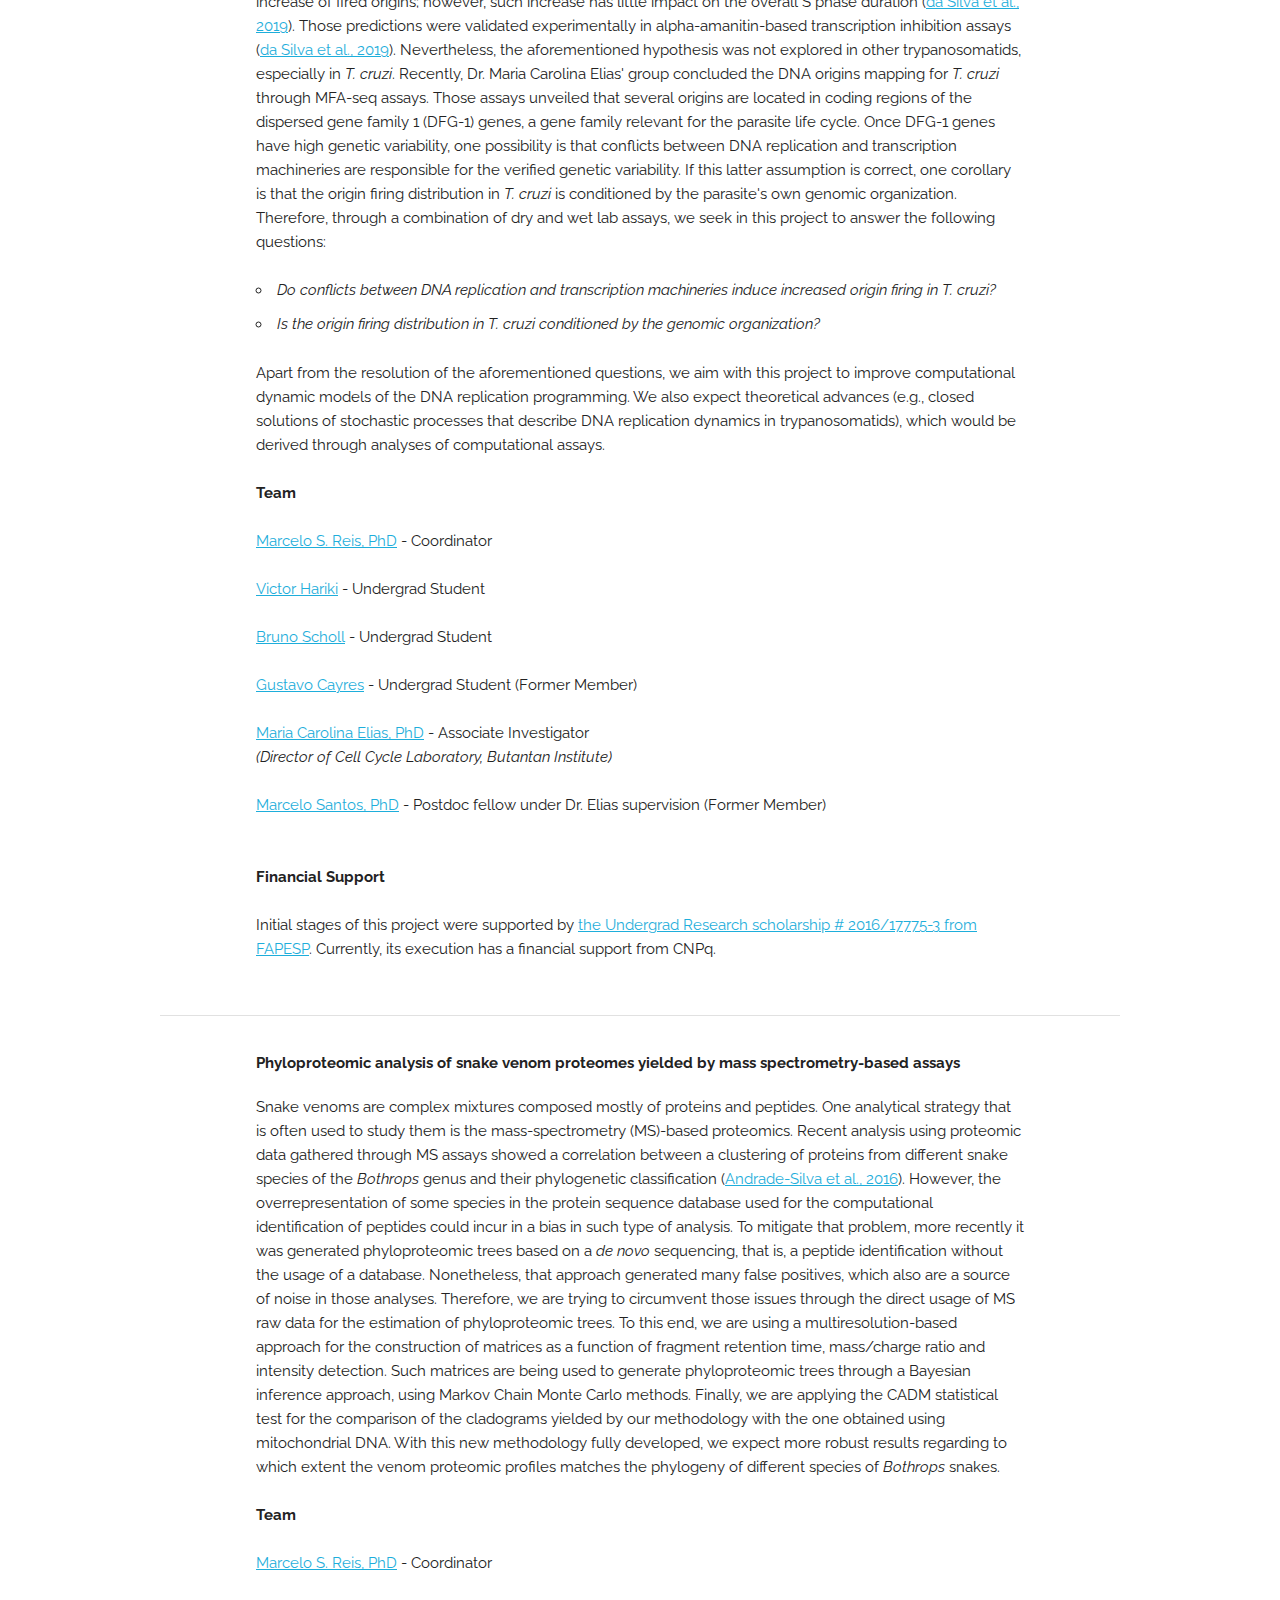
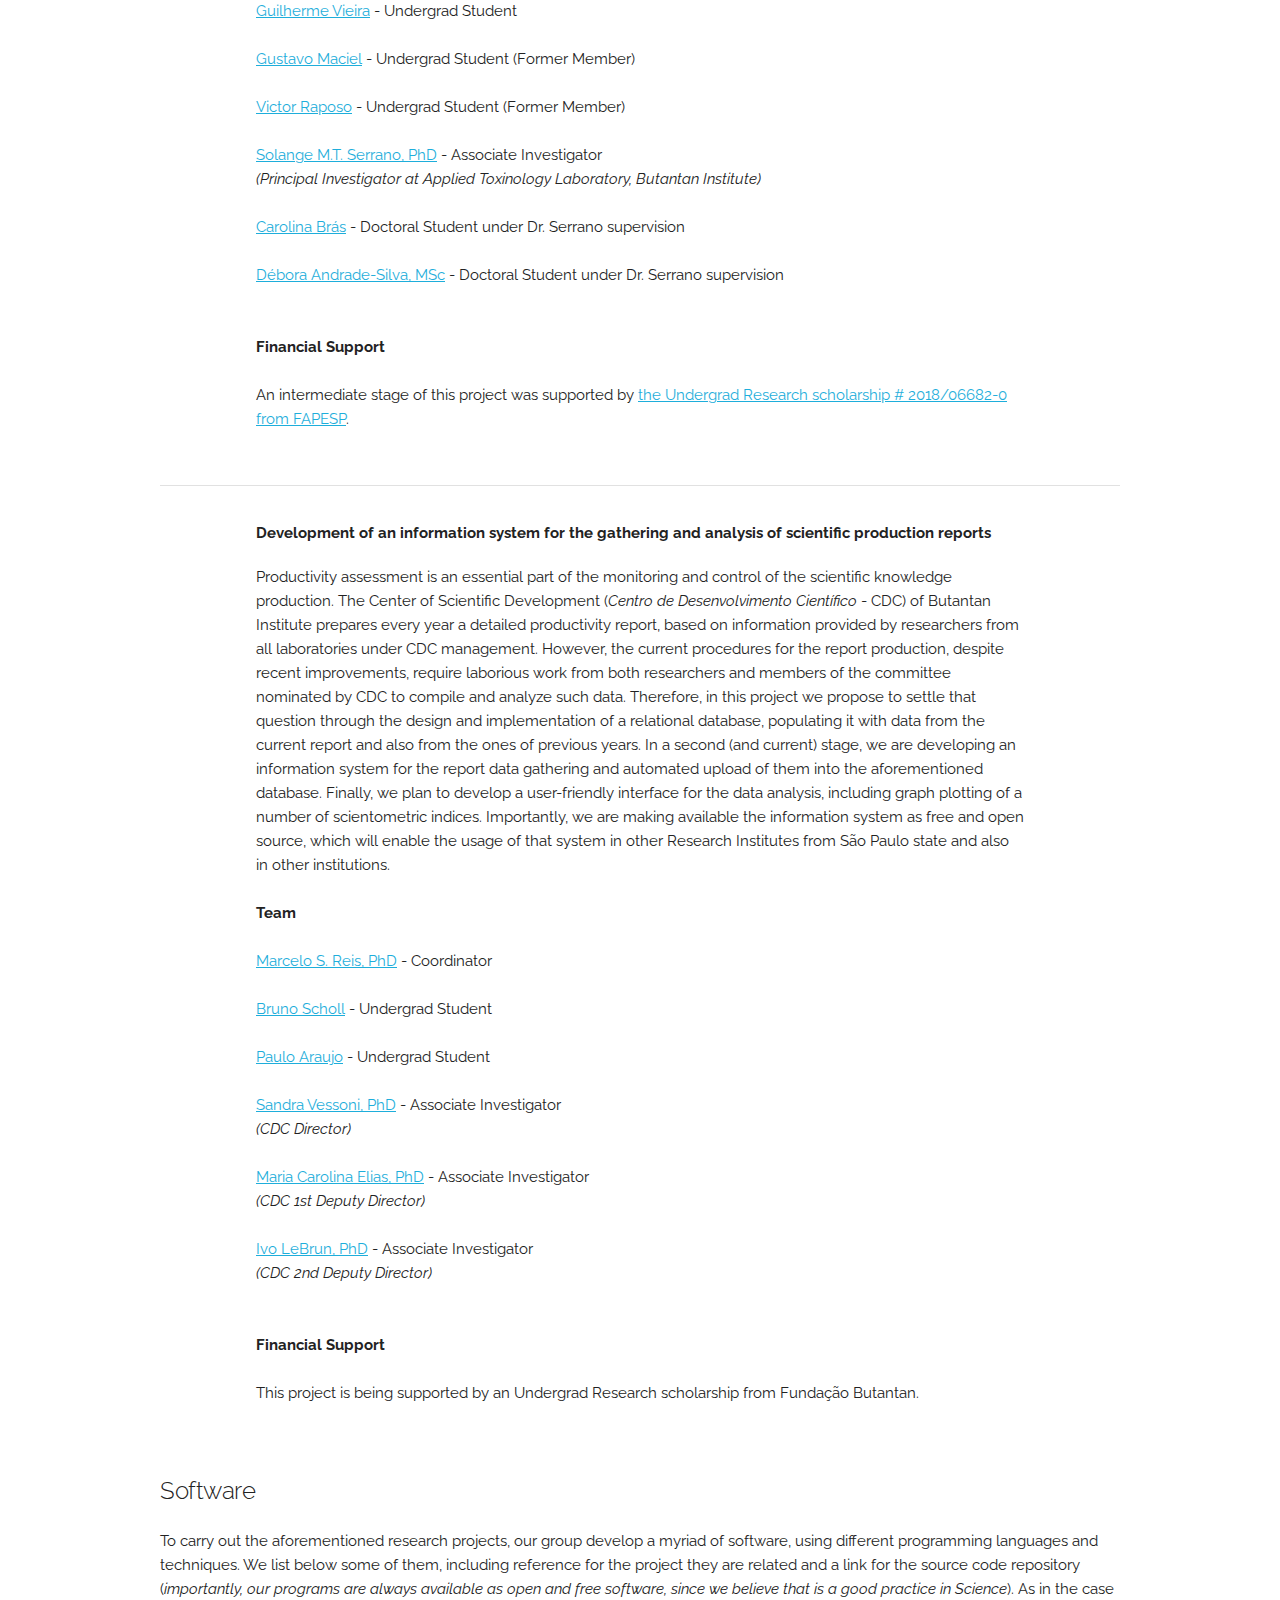
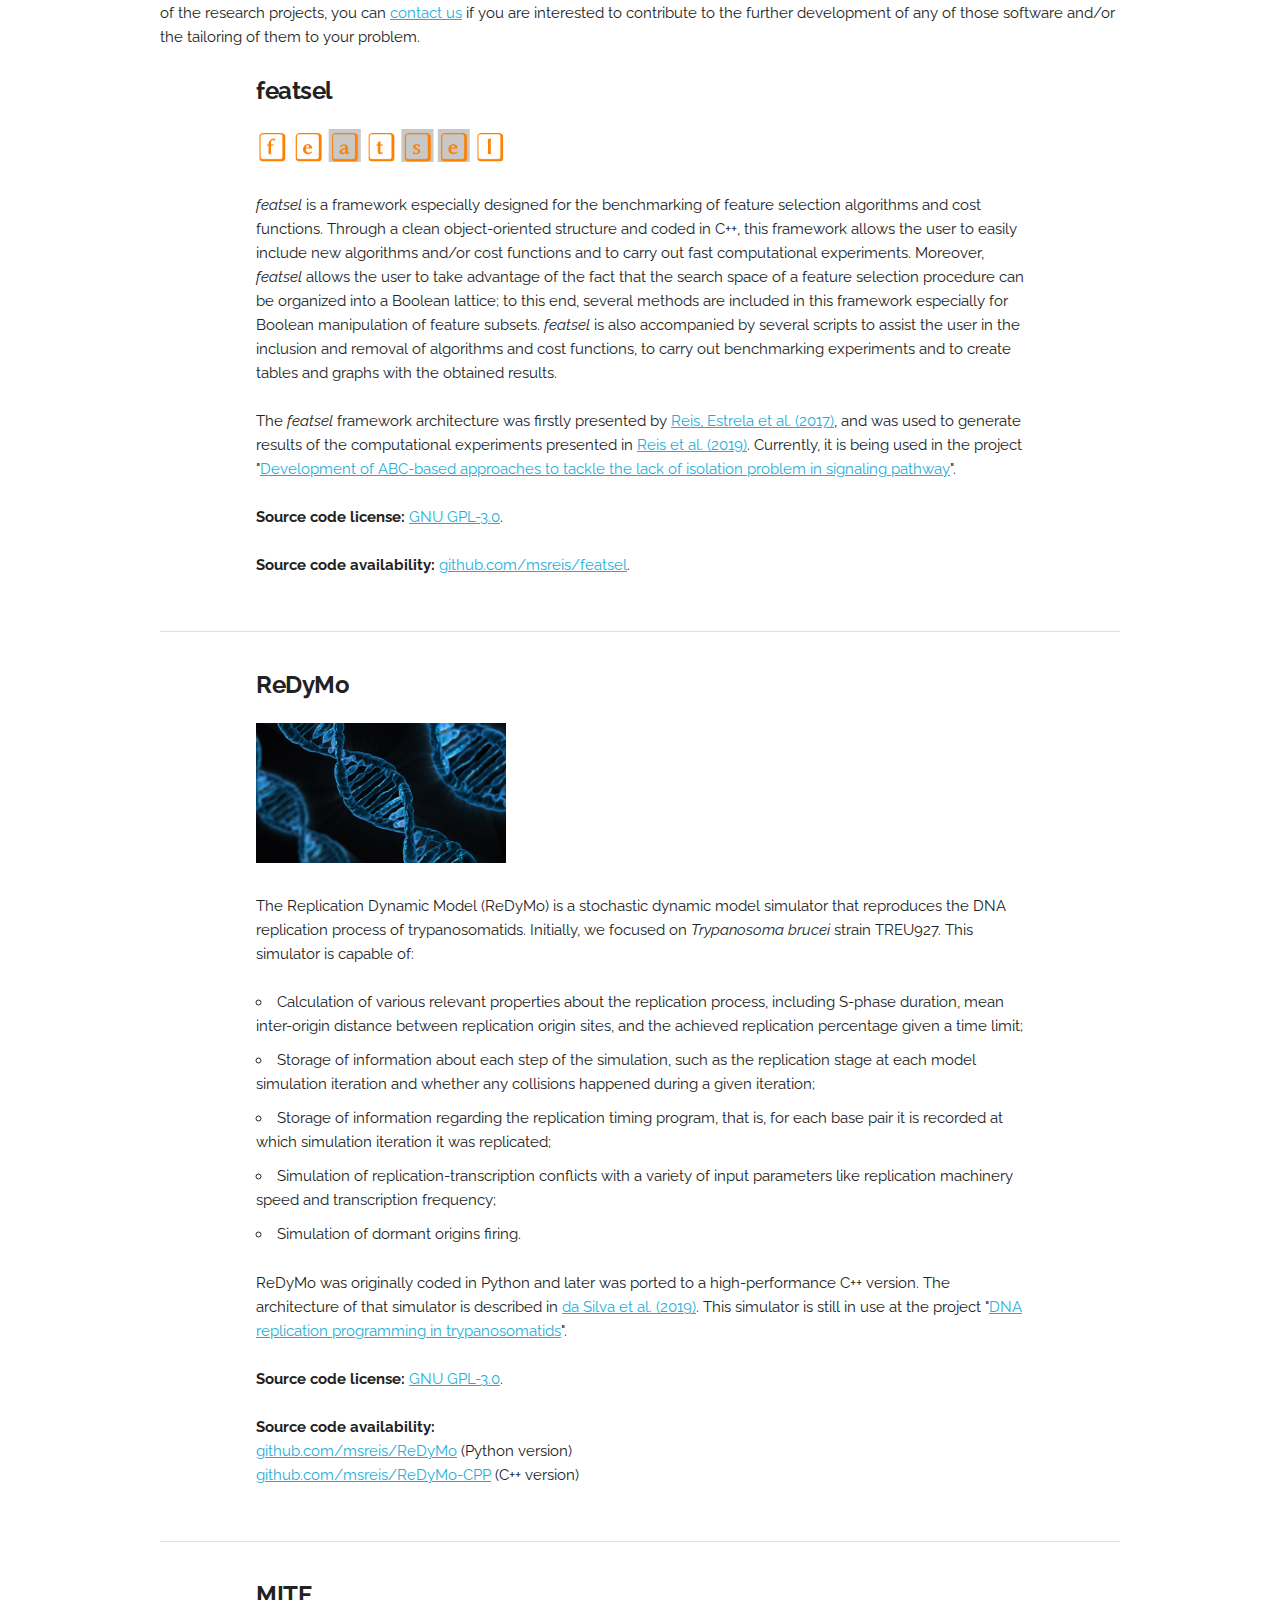
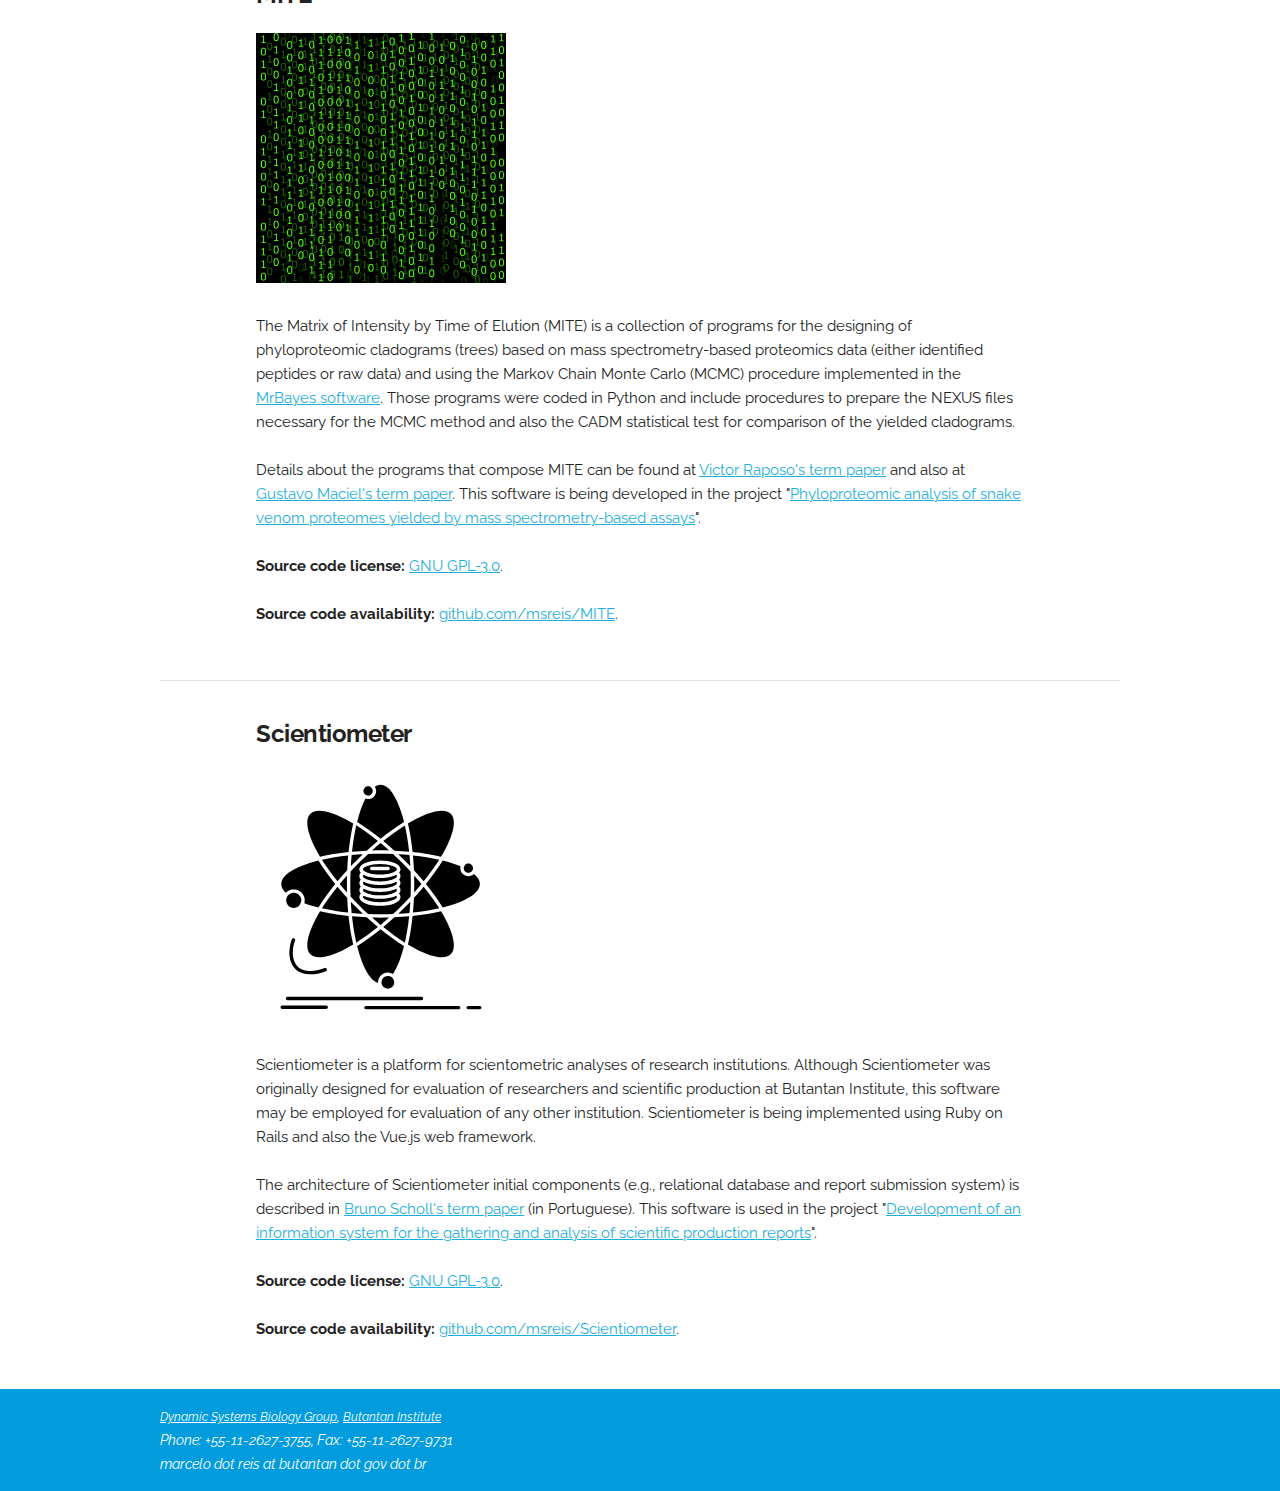
<file: projects-and-software.html>
<!DOCTYPE html>
<html lang="en">
<head>

  <!-- Basic Page Needs
  –––––––––––––––––––––––––––––––––––––––––––––––––– -->
  <meta charset="utf-8">
  <title>Dynamic Systems Biology Group</title>
  <meta name="description" content="Dynamic Systems Biology Group">
  <meta name="author" content="Marcelo S. Reis">

  <!-- Mobile Specific Metas
  –––––––––––––––––––––––––––––––––––––––––––––––––– -->
  <meta name="viewport" content="width=device-width, initial-scale=1">

  <!-- FONT
  –––––––––––––––––––––––––––––––––––––––––––––––––– -->
  <link href="//fonts.googleapis.com/css?family=Raleway:400,300,600" rel="stylesheet" type="text/css">

  <!-- CSS
  –––––––––––––––––––––––––––––––––––––––––––––––––– -->
  <link rel="stylesheet" href="css/normalize.css">
  <link rel="stylesheet" href="css/skeleton.css">

  <!-- Favicon
  –––––––––––––––––––––––––––––––––––––––––––––––––– -->
  <link rel="icon" type="image/svg" href="images/king-of-hearts.svg">

</head>


<body>


  <!-- Primary Page Layout
  –––––––––––––––––––––––––––––––––––––––––––––––––– -->
  <div class="container">
    <div class="twelve columns" style="margin-top: 2%">
        <h4>Dynamic Systems Biology Group</h4>
    </div>
  </div>


<div class="navBar" id="mainNavBar">
  <a href="index.html">About</a>
  <a href="members.html">Members</a>
  <a href="publications.html">Publications</a>
  <a href="projects-and-software.html">Projects and Software</a>
  <a href="teaching.html">Teaching</a>
  <a href="contact.html">Contact</a>
  <a href="javascript:void(0);" class="icon" onClick="openDrawerMenu()">&#9776;</a>
  <!--&#9776; is the code for the 3 line menu button-->
</div>


  <div class="container">
    <div class="twelve columns" style="margin-top: 2%">
        <h5>Ongoing projects</h5>
 
 In this page we list the main research projects that are currently in execution by our group. If you are interested in working on one of them, either as a student or a collaborator, do not hesitate <a href="contact.html">to contact us!</a>

 <br/><br/><br/>
 
 </div>
 
 <div class="container">
  <div class="row">
    <div class="twelve columns" id="Goldilocks">
    <h6><strong>Finding the "Goldilocks zones" of cell signaling pathways in cancer therapy</strong></h6>
 
 The increase of cancer cell fitness during oncogenesis is accompanied by an increase of several cellular stresses, a phenomenon that may be exacerbated through mitogenic overstimulation. Recently, our group reported an unusual approach to cancer therapy, which relies on mitogenic overstimulation followed by inhibition of stress mitigation pathways. Although mitogenic overstimulation of cancer cells can often be achieved using natural mitogens, which generally are harmless for healthy cells, some types of cancer do not respond well to them. In this case, it might be necessary interventions downstream of mitogenic signaling pathways, a procedure that might also be cytotoxic to healthy cells. Therefore, we hypothesize the existence of a Goldilocks zone, that is, a just right set of such interventions that maximizes treatment efficacy at the same time sparing healthy cells from deleterious effects. To test this hypothesis, we propose to develop a methodology that encompasses: i) a Bayesian model selection procedure that draws candidate models from a reactions database and takes into account the lack of isolation problem that arises during the estimation of signaling pathways models; ii) the designing of classifiers of cell proliferation as a function of signaling pathways dynamics; iii) the incorporation of (i) and (ii) into a combinatorial optimization search for best sets of interventions. To test the proposed methodology, we plan to apply it into synthetic data and on results from experimental assays using cancer and non-tumorigenic cell lines. We also intend to experimentally validate promising predictions obtained with those wet lab assays. Testing this Goldilocks zones hypothesis is a timely endeavor, which could assist the discovery of new mitogenic signaling pathway activators for that novel cancer therapy approach.
  </div>
  </div>
   <div class="row">
    <div class="twelve columns">
    <br/><b>Team</b> <br/><br/>
    <a href="members.html#msreis">Marcelo S. Reis, PhD</a> - Coordinator <br/><br/>
    <a href="members.html#rnogueira">Ronaldo Nogueira</a> - PhD Student <br/><br/>
    <a href="members.html#csampaio">Cássia Sampaio</a> - Technical Training Student <br/><br/>
    <a href="members.html#fmontoni">Fabio Montoni</a> - Technical Training Student <br/><br/>
    <a href="https://www.mpibpc.mpg.de/liepe" target="_blank">Juliane Liepe, PhD</a> - Associate Investigator<br/>
    <em>(Group Leader at Quantitative and Systems Biology, Max Planck Institute for Biophysical Chemistry, Germany)</em><br/><br/>
    <a href="http://lattes.cnpq.br/8341719454584768" target="_blank">Prof. Hugo A. Armelin</a> - Associate Investigator<br/>
    <em>(Coordinator of the <a href="http://www.cetics.com.br/en/" target="_blank">FAPESP RIDC CeTICS center</a>, Butantan Institute)</em><br/><br/>
    <a href="http://www.ime.usp.br/~jb" target="_blank">Prof. Junior Barrera</a> - Associate Investigator<br/>
    <em>(Director of Institute of Mathematics and Statistics, University of São Paulo)</em><br/><br/>
    <a href="http://www.ime.usp.br/~ronaldo" target="_blank">Prof. Ronaldo F. Hashimoto</a> - Associate Investigator<br/>
    <em>(Associate Professor at Institute of Mathematics and Statistics, University of São Paulo)</em><br/><br/>
    <a href="http://lattes.cnpq.br/8578945562332621" target="_blank">Rosangela Wailemann, PhD</a> - Postdoc fellow under Prof. Armelin supervision <br/><br/>
    <a href="http://lattes.cnpq.br/0955478571926363" target="_blank">Edmilson Ozorio, PhD</a> - Postdoc fellow under Prof. Armelin supervision (Former Member)<br/><br/>
    </div>
  </div>
  <div class="row">
    <div class="twelve columns">
    <br/><b>Financial Support</b> <br/><br/>
    This project is currently supported by <a href="https://bv.fapesp.br/en/auxilios/106474/finding-the-goldilocks-zones-of-cell-signaling-pathways-in-cancer-therapy/" target="_blank">the Regular Grant # 2019/21619-5 from FAPESP</a>, and also by a PhD scholarship from CAPES.
    </div>
  </div>
</div>

<br/><hr>
    
    
<div class="container">
  <div class="row">
    <div class="twelve columns" id="modelSelection">
    <h6><strong>Development of ABC-based approaches to tackle the lack of isolation problem in signaling pathway</strong></h6>
    Dynamic models based on ordinary differential equations (ODEs) are useful tools for investigation of cell signaling pathways. Such models allow us to make predictions about the pathway behavior under different stimuli. ODE-based models are often calibrated using experimental data obtained by probing one or more species at several time points after a given cell stimulation. To this end, Bayesian approaches such as the approximate Bayesian computation (ABC) are relevant tools, since they allow the assessment of the uncertainty in the estimation and also are a natural way to carry out model selection. In general, those models are estimated assuming that they are relatively isolated systems with known inputs; however, in many practical situations, we do not have any guarantee that that assumption holds. Therefore, in this project, we propose to tackle the lack of isolation problem in signaling pathway modeling through the development of a new ABC-based approach, which would take into account that model inputs also must be inferred. To this end, we also intend to use the reduction of the model selection problem to the feature selection problem that was recently developed by our group. Finally, we plan to test the new method on artificial instances and also on experimental measurements that are yielded in cancer cells studies at our lab. We expect that the proposed method will become a relevant tool in the studying of cell signaling pathways in many biological contexts, specially in cancer biology studies.
    </div>
  </div>
   <div class="row">
    <div class="twelve columns">
    <br/><b>Team</b> <br/><br/>
    <a href="members.html#msreis">Marcelo S. Reis, PhD</a> - Coordinator <br/><br/>
    <a href="members.html#rnogueira">Ronaldo Nogueira</a> - PhD Student <br/><br/>
    <a href="members.html#gestrela">Gustavo Estrela</a> - MSc Student <br/><br/>
    <a href="https://www.mpibpc.mpg.de/liepe" target="_blank">Juliane Liepe, PhD</a> - Associate Investigator<br/>
    <em>(Group Leader at Quantitative and Systems Biology, Max Planck Institute for Biophysical Chemistry, Germany)</em><br/><br/>
    <a href="http://lattes.cnpq.br/8341719454584768" target="_blank">Prof. Hugo A. Armelin</a> - Associate Investigator<br/>
    <em>(Coordinator of the <a href="http://www.cetics.com.br/en/" target="_blank">FAPESP RIDC CeTICS center</a>, Butantan Institute)</em><br/><br/>

    </div>
  </div>

  <div class="row">
    <div class="twelve columns">
    <br/><b>Financial Support</b> <br/><br/>
    This project is currently supported by a PhD scholarship from CAPES. Initial parts of this work were supported by <a href="https://bv.fapesp.br/en/bolsas/175684/identification-of-cell-signaling-pathways-based-on-biochemical-reaction-kinetics-repositories/" target="_blank">the MSc scholarship # 2017/20575-9 from FAPESP</a>, and also by <a href="https://bv.fapesp.br/en/bolsas/189321/an-approximate-bayesian-computation-based-approach-to-tackle-the-lack-of-isolation-problem-in-signal/" target="_blank">the BPE grant # 2019/20025-4 from FAPESP</a>; activities of this latter grant were carried out by the Coordinator at Dr. Liepe's group in Göttingen, Germany.
    </div>
  </div>
</div>

<br/><hr>

<div class="container" id="replicationModels">
  <div class="row">
    <div class="twelve columns">
    <h6><strong>DNA replication programming in trypanosomatids</strong></h6>
    
    <img src="images/T_cruzi.jpg" class="software_logo" alt="T. cruzi"><br/><br/>

    
    Trypanosomatids are protozoan that bear a peculiar genomic topology, with genes organized into polycistrons and constitutive transcription along the whole cell cycle. Given those properties, one hypothesis is that conflicts between DNA replication and transcription machineries contribute for the firing of replication origins along the cell cycle S phase in those organisms. In fact, based on a DNA replication model proposed for human cells, we developed a DNA replication dynamic model for <em>Trypanosoma brucei</em> that was calibrated with published MFA-seq data and used it to predict that increasing constitutive transcription levels indeed incur in an increase of fired origins; however, such increase has little impact on the overall S phase duration (<a href="publications.html#daSilva:2019">da Silva et al., 2019</a>). Those predictions were validated experimentally in alpha-amanitin-based transcription inhibition assays (<a href="publications.html#daSilva:2019">da Silva et al., 2019</a>). Nevertheless, the aforementioned hypothesis was not explored in other trypanosomatids, especially in <em>T. cruzi</em>. Recently, Dr. Maria Carolina Elias' group concluded the DNA origins mapping for <em>T. cruzi</em> through MFA-seq assays. Those assays unveiled that several origins are located in coding regions of the dispersed gene family 1 (DFG-1) genes, a gene family relevant for the parasite life cycle. Once DFG-1 genes have high genetic variability, one possibility is that conflicts between DNA replication and transcription machineries are responsible for the verified genetic variability. If this latter assumption is correct, one corollary is that the origin firing distribution in <em>T. cruzi</em> is conditioned by the parasite's own genomic organization. Therefore, through a combination of dry and wet lab assays, we seek in this project to answer the following questions: 
    
    <br/><br/>
    
    <ul> 
      <li> <em> Do conflicts between DNA replication and transcription machineries induce increased origin firing in T. cruzi?</em> </li>
      <li> <em> Is the origin firing distribution in <em>T. cruzi</em> conditioned by the genomic organization?</em></li>
    </ul>

    Apart from the resolution of the aforementioned questions, we aim with this project to improve computational dynamic models of the DNA replication programming. We also expect theoretical advances (e.g., closed solutions of stochastic processes that describe DNA replication dynamics in trypanosomatids), which would be derived through analyses of computational assays.
    </div>
  </div>
   <div class="row">
    <div class="twelve columns">
    <br/><b>Team</b> <br/><br/>
    <a href="members.html#msreis">Marcelo S. Reis, PhD</a> - Coordinator <br/><br/>
    <a href="members.html#vhariki">Victor Hariki</a> - Undergrad Student <br/><br/>
    <a href="members.html#bscholl">Bruno Scholl</a> - Undergrad Student <br/><br/>
    <a href="members.html#gcayres">Gustavo Cayres</a> - Undergrad Student (Former Member)<br/><br/>
    <a href="http://lattes.cnpq.br/4253838966347741" target="_blank">Maria Carolina Elias, PhD</a> - Associate Investigator<br/>
    <em>(Director of Cell Cycle Laboratory, Butantan Institute)</em><br/><br/>
    <a href="http://lattes.cnpq.br/4775859232176039" target="_blank">Marcelo Santos, PhD</a> - Postdoc fellow under Dr. Elias supervision (Former Member)<br/><br/>
    </div>
  </div>
   <div class="row">
    <div class="twelve columns">
    <br/><b>Financial Support</b> <br/><br/>
    Initial stages of this project were supported by <a href="https://bv.fapesp.br/en/bolsas/168770/design-and-simulation-of-computational-models-of-the-dna-replication-dynamics-in-kinetoplastids/" target="_blank">the Undergrad Research scholarship # 2016/17775-3 from FAPESP</a>. Currently, its execution has a financial support from CNPq.
    </div>
  </div>
</div>

<br/><hr>


<div class="container" id="phyloproteomics">
  <div class="row">
    <div class="twelve columns">
    <h6><b>Phyloproteomic analysis of snake venom proteomes yielded by mass spectrometry-based assays</b></h6>

    Snake venoms are complex mixtures composed mostly of proteins and peptides. One analytical strategy that is often used to study them is the mass-spectrometry (MS)-based proteomics. Recent analysis using proteomic data gathered through MS assays showed a correlation between a clustering of proteins from different snake species of the <em>Bothrops</em> genus and their phylogenetic classification (<a href="publications.html#Andrade-Silva:2016">Andrade-Silva et al., 2016</a>). However, the overrepresentation of some species in the protein sequence database used for the computational identification of peptides could incur in a bias in such type of analysis. To mitigate that problem, more recently it was generated phyloproteomic trees based on a <em>de novo</em> sequencing, that is, a peptide identification without the usage of a database. Nonetheless, that approach generated many false positives, which also are a source of noise in those analyses. Therefore, we are trying to circumvent those issues through the direct usage of MS raw data for the estimation of phyloproteomic trees. To this end, we are using a multiresolution-based approach for the construction of matrices as a function of fragment retention time, mass/charge ratio and intensity detection. Such matrices are being used to generate phyloproteomic trees through a Bayesian inference approach, using Markov Chain Monte Carlo methods. Finally, we are applying the CADM statistical test for the comparison of the cladograms yielded by our methodology with the one obtained using mitochondrial DNA. With this new methodology fully developed, we expect more robust results regarding to which extent the venom proteomic profiles matches the phylogeny of different species of <em>Bothrops</em> snakes.  
    </div>
  </div>
  <div class="row">
    <div class="twelve columns">
    <br/><b>Team</b> <br/><br/>
    <a href="members.html#msreis">Marcelo S. Reis, PhD</a> - Coordinator <br/><br/>
    <a href="members.html#gvieira">Guilherme Vieira</a> - Undergrad Student <br/><br/>
    <a href="members.html#gmaciel">Gustavo Maciel</a> - Undergrad Student (Former Member)<br/><br/>
    <a href="members.html#vwraposo">Victor Raposo</a> - Undergrad Student (Former Member)<br/><br/>
    <a href="http://lattes.cnpq.br/9362702262041806" target="_blank">Solange M.T. Serrano, PhD</a> - Associate Investigator<br/>
    <em>(Principal Investigator at Applied Toxinology Laboratory, Butantan Institute)</em><br/><br/>
    <a href="http://lattes.cnpq.br/4540289047342316" target="_blank">Carolina Brás</a> - Doctoral Student under Dr. Serrano supervision<br/><br/>
    <a href="http://lattes.cnpq.br/0554948941900699" target="_blank">Débora Andrade-Silva, MSc</a> - Doctoral Student under Dr. Serrano supervision<br/><br/>
    </div>
  </div>
   <div class="row">
    <div class="twelve columns">
    <br/><b>Financial Support</b> <br/><br/>
    An intermediate stage of this project was supported by <a href="https://bv.fapesp.br/en/bolsas/178365/computational-phylogenetic-analysis-of-bothrops-snakes-from-venom-proteomes/" target="_blank">the Undergrad Research scholarship # 2018/06682-0 from FAPESP</a>.
    </div>
  </div>
</div>

<br/><hr>


<div class="container" id="Scientiometer">
  <div class="row">
    <div class="twelve columns">
    <h6><b>Development of an information system for the gathering and analysis of scientific production reports</b></h6>

    Productivity assessment is an essential part of the monitoring and control of the scientific knowledge production. The Center of Scientific Development (<em>Centro de Desenvolvimento Científico</em> - CDC) of Butantan Institute prepares every year a detailed productivity report, based on information provided by researchers from all laboratories under CDC management. However, the current procedures for the report production, despite recent improvements, require laborious work from both researchers and members of the committee nominated by CDC to compile and analyze such data. Therefore, in this project we propose to settle that question through the design and implementation of a relational database, populating it with data from the current report and also from the ones of previous years. In a second (and current) stage, we are developing an information system for the report data gathering and automated upload of them into the aforementioned database. Finally, we plan to develop a user-friendly interface for the data analysis, including graph plotting of a number of scientometric indices. Importantly, we are making available the information system as free and open source, which will enable the usage of that system in other Research Institutes from São Paulo state and also in other institutions.
    </div>
  </div>
  <div class="row">
    <div class="twelve columns">
    <br/><b>Team</b> <br/><br/>
    <a href="members.html#msreis">Marcelo S. Reis, PhD</a> - Coordinator <br/><br/>
    <a href="members.html#bscholl">Bruno Scholl</a> - Undergrad Student <br/><br/>
    <a href="members.html#paraujo">Paulo Araujo</a> - Undergrad Student <br/><br/>
    <a href="http://lattes.cnpq.br/6181892645004033" target="_blank">Sandra Vessoni, PhD</a> - Associate Investigator<br/>
    <em>(CDC Director)</em><br/><br/>
    <a href="http://lattes.cnpq.br/4253838966347741" target="_blank">Maria Carolina Elias, PhD</a> - Associate Investigator<br/>
    <em>(CDC 1st Deputy Director)</em><br/><br/>
    <a href="http://lattes.cnpq.br/6244958363197940" target="_blank">Ivo LeBrun, PhD</a> - Associate Investigator<br/>
    <em>(CDC 2nd Deputy Director)</em><br/><br/>
    </div>
  </div>
   <div class="row">
    <div class="twelve columns">
    <br/><b>Financial Support</b> <br/><br/>
    This project is being supported by an Undergrad Research scholarship from Fundação Butantan.
    </div>
  </div>
</div>

</div>

<br/><br/>

<div class="container">
<div class="twelve columns" style="margin-top: 2%">
  <h5>Software</h5>

To carry out the aforementioned research projects, our group develop a myriad of software, using different programming languages and techniques. We list below some of them, including reference for the project they are related and a link for the source code repository (<em>importantly, our programs are always available as open and free software, since we believe that is a good practice in Science</em>). As in the case of the research projects, you can <a href="contact.html">contact us</a> if you are interested to contribute to the further development of any of those software and/or the tailoring of them to your problem.
  
<br/><br/>
  
</div>

<div class="container">
  <div class="row">
    <div class="twelve columns">
    <h5><strong>featsel</strong></h5>
    
    <img src="images/featsel_logo.png" class="software_logo" alt="featsel logo"><br/><br/>
    
    <em>featsel</em> is a framework especially designed for the benchmarking of feature selection algorithms and cost functions. Through a clean object-oriented structure and coded in C++, this framework allows the user to easily include new algorithms and/or cost functions and to carry out fast computational experiments. Moreover, <em>featsel</em> allows the user to take advantage of the fact that the search space of a feature selection procedure can be organized into a Boolean lattice; to this end, several methods are included in this framework especially for Boolean manipulation of feature subsets. <em>featsel</em> is also accompanied by several scripts to assist the user in the inclusion and removal of algorithms and cost functions, to carry out benchmarking experiments and to create tables and graphs with the obtained results.
    
    <br/><br/>
    
    The <em>featsel</em> framework architecture was firstly presented by <a href="publications.html#Reis:2017">Reis, Estrela et al. (2017)</a>, and was used to generate results of the computational experiments presented in <a href="publications.html#Reis:2019">Reis et al. (2019)</a>. Currently, it is being used in the project "<a href="projects-and-software.html#modelSelection">Development of ABC-based approaches to tackle the lack of isolation problem in signaling pathway</a>".
    
    <br/><br/>

    <strong>Source code license:</strong> <a href="http://www.gnu.org/licenses" target="_blank">GNU GPL-3.0</a>.

    <br/><br/>

    <strong>Source code availability:</strong> <a href="https://github.com/msreis/featsel" target="_blank">github.com/msreis/featsel</a>.
    
    </div>
  </div>
</div>

<br/><hr>

<div class="container">
  <div class="row">
    <div class="twelve columns">
    <h5><strong>ReDyMo</strong></h5>
    
    <img src="images/ReDyMo_logo.jpeg" class="software_logo" alt="MITE logo"><br/><br/>

The Replication Dynamic Model (ReDyMo) is a stochastic dynamic model simulator that reproduces the DNA replication process of trypanosomatids. Initially, we focused on <em>Trypanosoma brucei</em> strain TREU927. This simulator is capable of:
<br/><br/>

<ul>

    <li> Calculation of various relevant properties about the replication process, including S-phase duration, mean inter-origin distance between replication origin sites, and the achieved replication percentage given a time limit;</li>
    
    <li> Storage of information about each step of the simulation, such as the replication stage at each model simulation iteration and whether any collisions happened during a given iteration;</li>
    
    <li>Storage of information regarding the replication timing program, that is, for each base pair it is recorded at which simulation iteration it was replicated;</li>
    
    <li>Simulation of replication-transcription conflicts with a variety of input parameters like replication machinery speed and transcription frequency;</li>

    <li>Simulation of dormant origins firing.</li>
</ul>
    
ReDyMo was originally coded in Python and later was ported to a high-performance C++ version. The architecture of that simulator is described in <a href="publications.html#daSilva:2019">da Silva et al. (2019)</a>. This simulator is still in use at the project "<a href="projects-and-software.html#replicationModels">DNA replication programming in trypanosomatids</a>".
    
            <br/><br/>

        <strong>Source code license:</strong> <a href="http://www.gnu.org/licenses" target="_blank">GNU GPL-3.0</a>.

                <br/><br/>

        <strong>Source code availability:</strong><br/>
        <a href="https://github.com/msreis/ReDyMo" target="_blank">github.com/msreis/ReDyMo</a> (Python version)
        <br/>
        <a href="https://github.com/msreis/ReDyMo-CPP" target="_blank">github.com/msreis/ReDyMo-CPP</a> (C++ version)
    </div>
  </div>
</div>

<br/><hr>

<div class="container">
  <div class="row">
    <div class="twelve columns">
    <h5><strong>MITE</strong></h5>

    <img src="images/MITE_logo.jpeg" class="software_logo" alt="MITE logo"><br/><br/>
            
    The Matrix of Intensity by Time of Elution (MITE) is a collection of programs for the designing of phyloproteomic cladograms (trees) based on mass spectrometry-based proteomics data (either identified peptides or raw data) and using the Markov Chain Monte Carlo (MCMC) procedure implemented in the <a href="https://nbisweden.github.io/MrBayes/index.html" target="_blank">MrBayes software</a>. Those programs were coded in Python and include procedures to prepare the NEXUS files necessary for the MCMC method and also the CADM statistical test for comparison of the yielded cladograms.
    
    <br/><br/>
    
    Details about the programs that compose MITE can be found at <a href="https://linux.ime.usp.br/~vwraposo/mac0499/" target="_blank">Victor Raposo's term paper</a> and also at <a href="https://linux.ime.usp.br/~mergipe/mac0499/" target="_blank">Gustavo Maciel's term paper</a>. This software is being developed in the project "<a href="projects-and-software.html#phyloproteomics">Phyloproteomic analysis of snake venom proteomes yielded by mass spectrometry-based assays</a>".
    
        <br/><br/>

        <strong>Source code license:</strong> <a href="http://www.gnu.org/licenses" target="_blank">GNU GPL-3.0</a>.

        <br/><br/>

        <strong>Source code availability:</strong> <a href="https://github.com/msreis/MITE" target="_blank">github.com/msreis/MITE</a>.

    </div>
  </div>
</div>

<br/><hr>

<div class="container">
  <div class="row">
    <div class="twelve columns">
    <h5><strong>Scientiometer</strong></h5>

        <img src="images/Scientiometer_logo.svg" class="software_logo" alt="Scientiometer logo"><br/><br/>

        Scientiometer is a platform for scientometric analyses of research institutions. Although Scientiometer was originally designed for evaluation of researchers and scientific production at Butantan Institute, this software may be employed for evaluation of any other institution. Scientiometer is being implemented using Ruby on Rails and also the Vue.js web framework.
      
        <br/><br/>
      
        The architecture of Scientiometer initial components (e.g., relational database and report submission system) is described in <a href="https://www.linux.ime.usp.br/~brunobbs/mac0499/" target="_blank">Bruno Scholl's term paper</a> (in Portuguese). This software is used in the project "<a href="projects-and-software.html#Scientiometer">Development of an information system for the gathering and analysis of scientific production reports</a>".
      
        <br/><br/>

        <strong>Source code license:</strong> <a href="http://www.gnu.org/licenses" target="_blank">GNU GPL-3.0</a>.

        <br/><br/>

        <strong>Source code availability:</strong> <a href="https://github.com/msreis/Scientiometer" target="_blank">github.com/msreis/Scientiometer</a>.

    </div>
  </div>
</div>

</div>

<br/><br/>

<footer>
  <div class="container">
        <i><a href="index.html">Dynamic Systems Biology Group</a>, <a href="http://butantan.gov.br/instituto-butantan/about-us" target="_blank">Butantan Institute</a><br/>
        Phone: +55-11-2627-3755, Fax: +55-11-2627-9731<br/>
        marcelo dot reis at butantan dot gov dot br</i>
    </div>
</footer>
  
<script>
  function openDrawerMenu(){
    var x = document.getElementById("mainNavBar");
    if (x.className === "navBar"){
      x.className += " responsive";
    } else {
      x.className = "navBar";
    }
  }
</script>


<!-- End Document
  –––––––––––––––––––––––––––––––––––––––––––––––––– -->


</body>

</html>
</file>
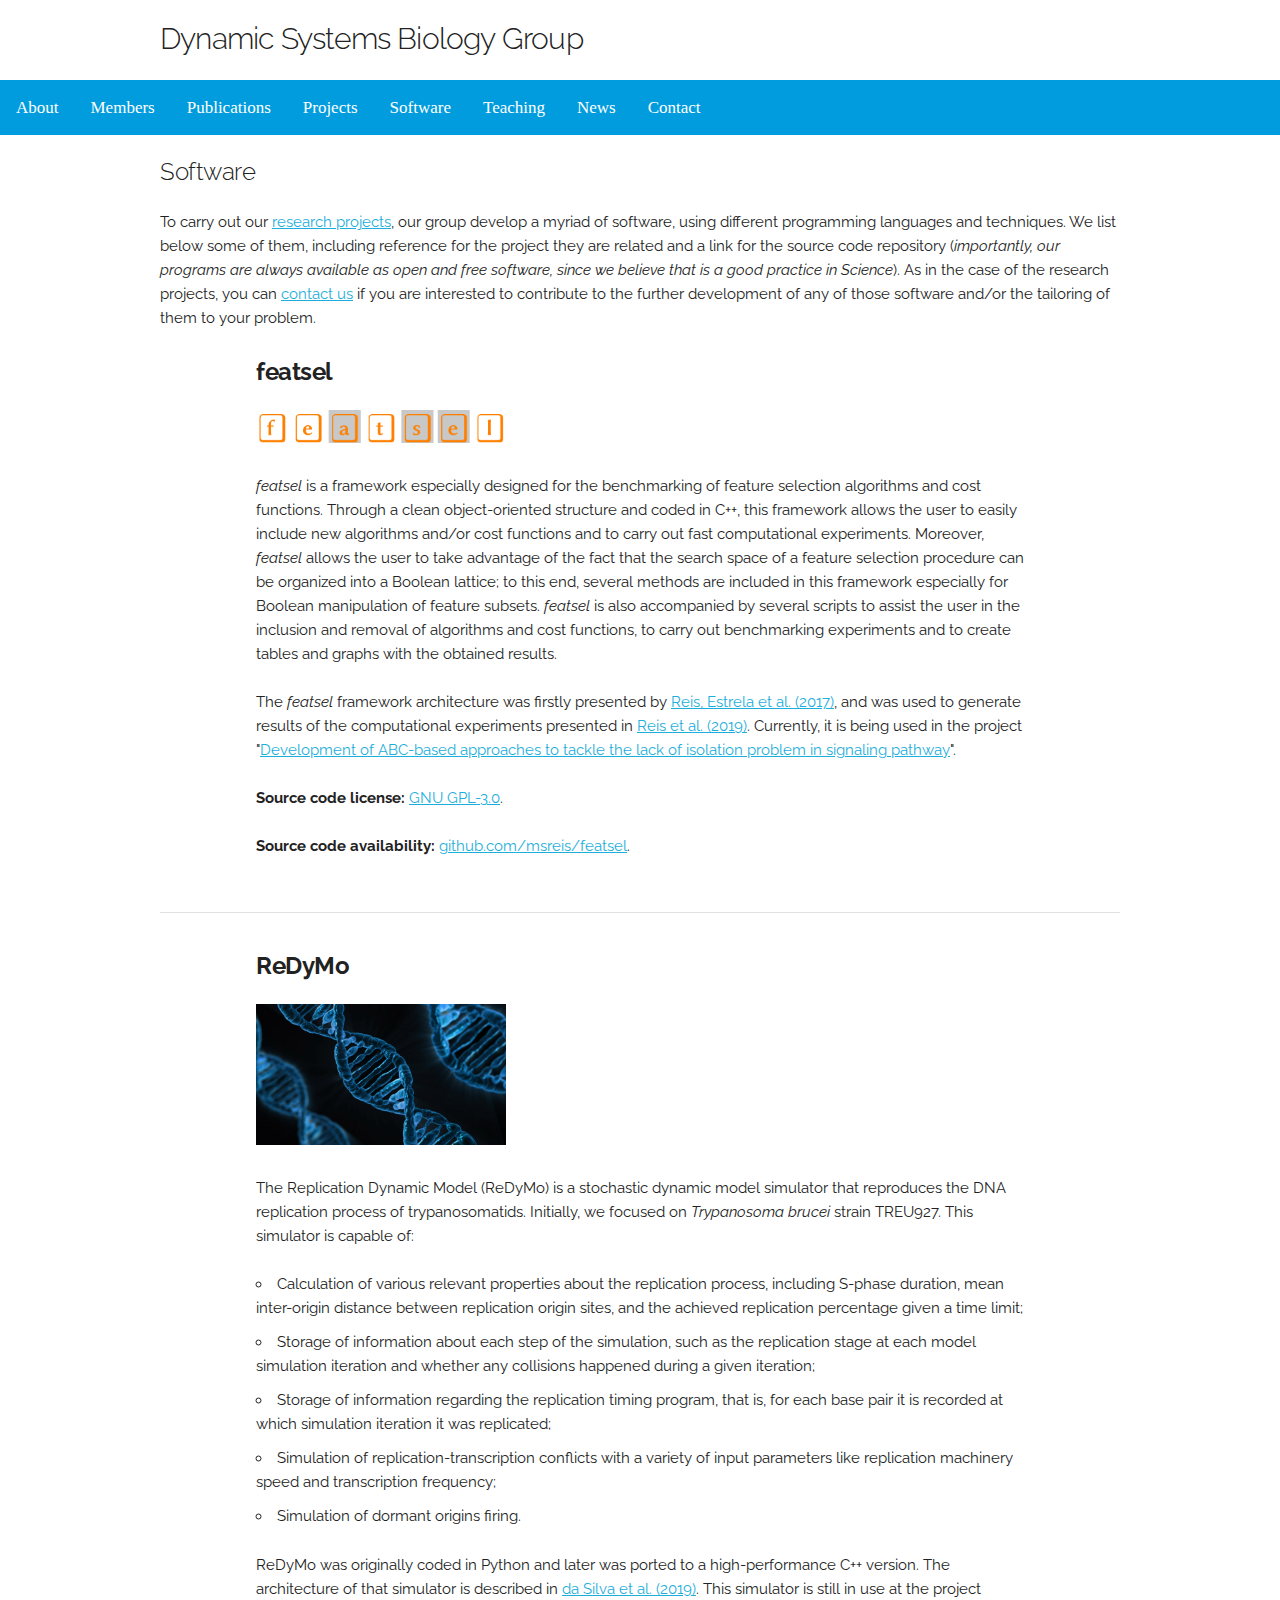
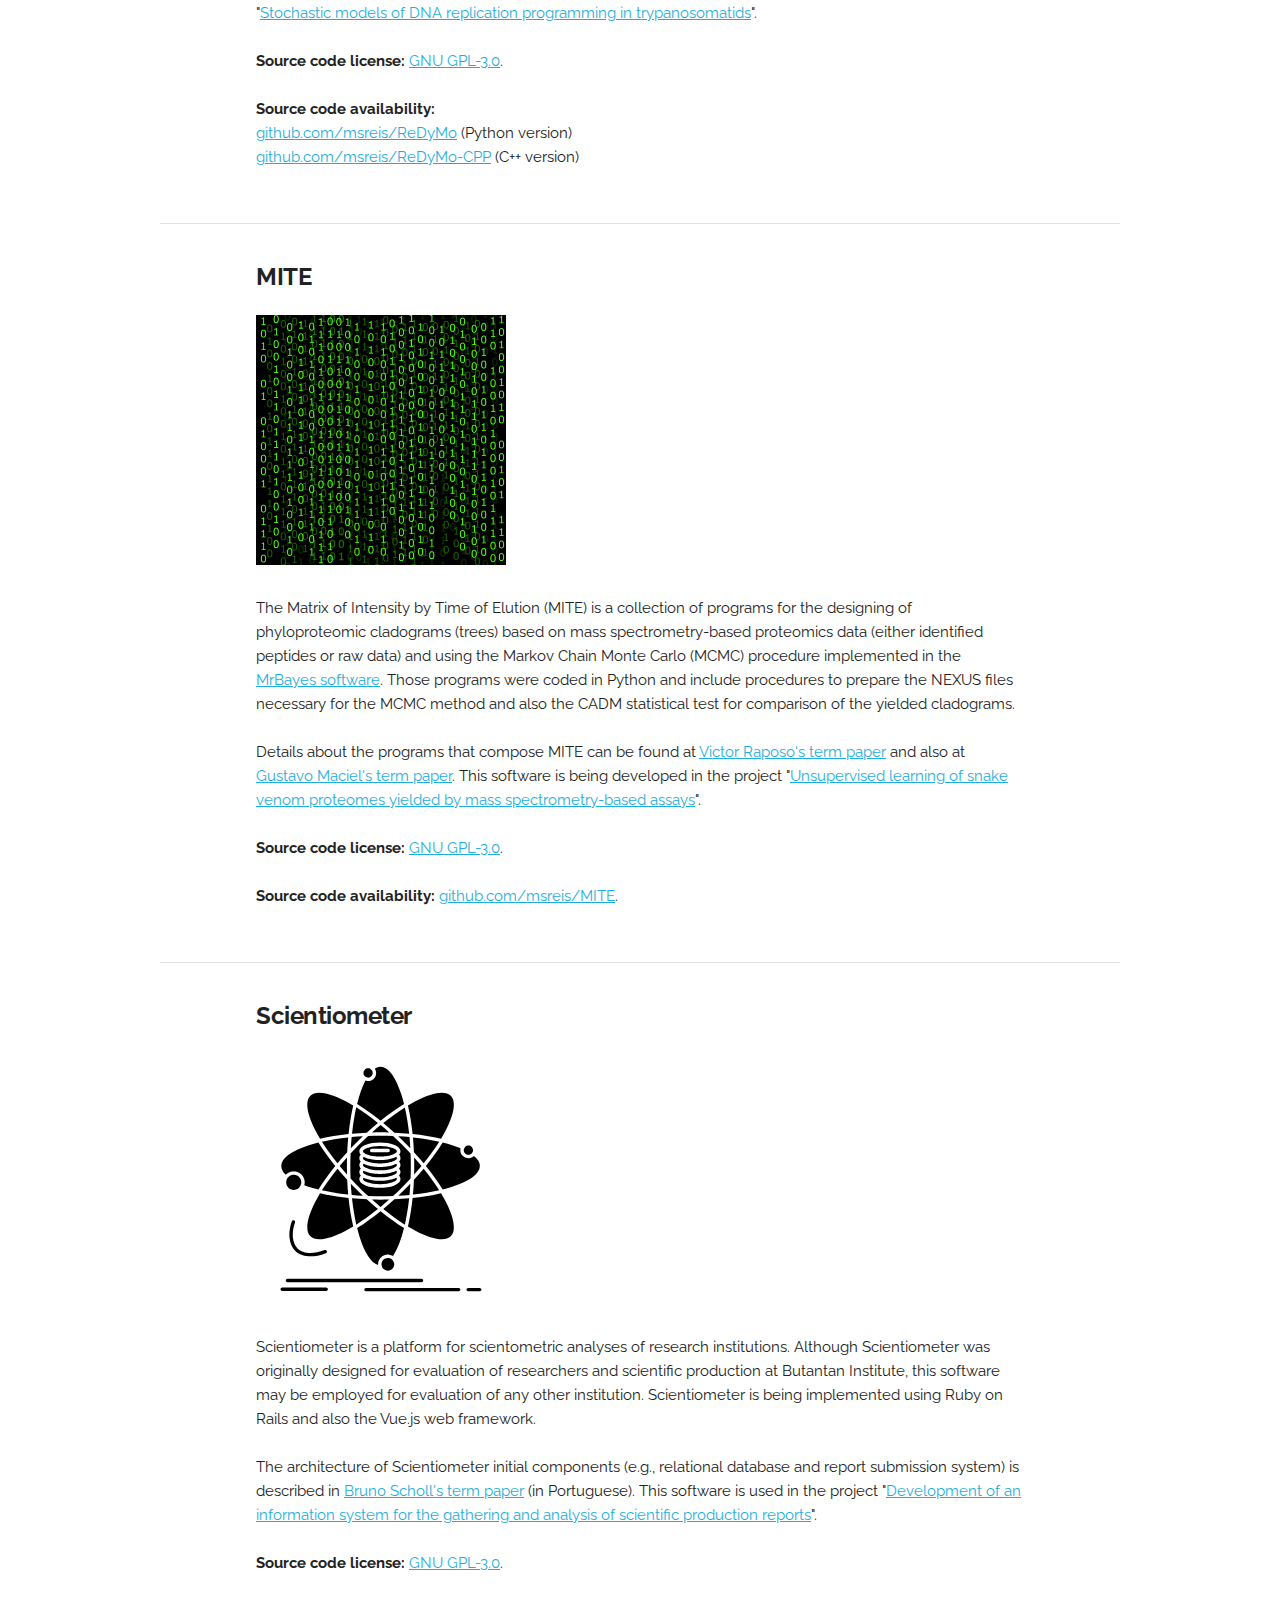
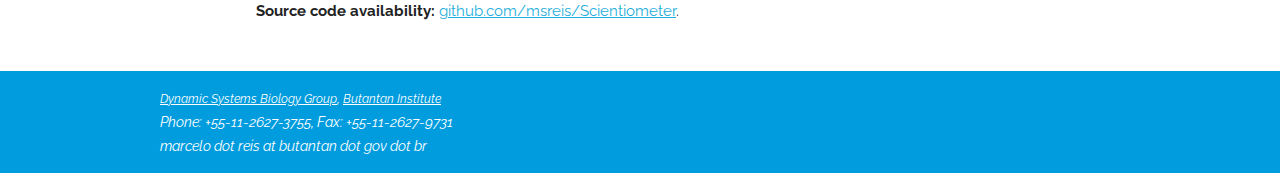
<file: software.html>
<!DOCTYPE html>
<html lang="en">
<head>

  <!-- Basic Page Needs
  –––––––––––––––––––––––––––––––––––––––––––––––––– -->
  <meta charset="utf-8">
  <title>Dynamic Systems Biology Group</title>
  <meta name="description" content="Dynamic Systems Biology Group">
  <meta name="author" content="Marcelo S. Reis">

  <!-- Mobile Specific Metas
  –––––––––––––––––––––––––––––––––––––––––––––––––– -->
  <meta name="viewport" content="width=device-width, initial-scale=1">

  <!-- FONT
  –––––––––––––––––––––––––––––––––––––––––––––––––– -->
  <link href="//fonts.googleapis.com/css?family=Raleway:400,300,600" rel="stylesheet" type="text/css">

  <!-- CSS
  –––––––––––––––––––––––––––––––––––––––––––––––––– -->
  <link rel="stylesheet" href="css/normalize.css">
  <link rel="stylesheet" href="css/skeleton.css">

  <!-- Favicon
  –––––––––––––––––––––––––––––––––––––––––––––––––– -->
  <link rel="icon" type="image/svg" href="images/king-of-hearts.svg">

</head>


<body>


  <!-- Primary Page Layout
  –––––––––––––––––––––––––––––––––––––––––––––––––– -->
  <div class="container">
    <div class="twelve columns" style="margin-top: 2%">
        <h4>Dynamic Systems Biology Group</h4>
    </div>
  </div>


<div class="navBar" id="mainNavBar">
  <a href="index.html">About</a>
  <a href="members.html">Members</a>
  <a href="publications.html">Publications</a>
  <a href="projects.html">Projects</a>
  <a href="software.html">Software</a>
  <a href="teaching.html">Teaching</a>
  <a href="news.html">News</a>
  <a href="contact.html">Contact</a>
  <a href="javascript:void(0);" class="icon" onClick="openDrawerMenu()">&#9776;</a>
  <!--&#9776; is the code for the 3 line menu button-->
</div>


<div class="container">
<div class="row" style="margin-top: 2%">
  <h5>Software</h5>

To carry out our <a href="projects.html">research projects</a>, our group develop a myriad of software, using different programming languages and techniques. We list below some of them, including reference for the project they are related and a link for the source code repository (<em>importantly, our programs are always available as open and free software, since we believe that is a good practice in Science</em>). As in the case of the research projects, you can <a href="contact.html">contact us</a> if you are interested to contribute to the further development of any of those software and/or the tailoring of them to your problem.
  
<br/><br/>
  
</div>

<div class="container" id="featsel">
  <div class="row">
    <div class="twelve columns">
    <h5><strong>featsel</strong></h5>
    
    <img src="images/featsel_logo.png" class="software_logo" alt="featsel logo"><br/><br/>
    
    <em>featsel</em> is a framework especially designed for the benchmarking of feature selection algorithms and cost functions. Through a clean object-oriented structure and coded in C++, this framework allows the user to easily include new algorithms and/or cost functions and to carry out fast computational experiments. Moreover, <em>featsel</em> allows the user to take advantage of the fact that the search space of a feature selection procedure can be organized into a Boolean lattice; to this end, several methods are included in this framework especially for Boolean manipulation of feature subsets. <em>featsel</em> is also accompanied by several scripts to assist the user in the inclusion and removal of algorithms and cost functions, to carry out benchmarking experiments and to create tables and graphs with the obtained results.
    
    <br/><br/>
    
    The <em>featsel</em> framework architecture was firstly presented by <a href="publications.html#Reis:2017">Reis, Estrela et al. (2017)</a>, and was used to generate results of the computational experiments presented in <a href="publications.html#Reis:2019">Reis et al. (2019)</a>. Currently, it is being used in the project "<a href="projects.html#modelSelection">Development of ABC-based approaches to tackle the lack of isolation problem in signaling pathway</a>".
    
    <br/><br/>

    <strong>Source code license:</strong> <a href="http://www.gnu.org/licenses" target="_blank">GNU GPL-3.0</a>.

    <br/><br/>

    <strong>Source code availability:</strong> <a href="https://github.com/msreis/featsel" target="_blank">github.com/msreis/featsel</a>.
    
    </div>
  </div>
</div>

<br/><hr>

<div class="container" id="ReDyMo">
  <div class="row">
    <div class="twelve columns">
    <h5><strong>ReDyMo</strong></h5>
    
    <img src="images/ReDyMo_logo.jpeg" class="software_logo" alt="MITE logo"><br/><br/>

The Replication Dynamic Model (ReDyMo) is a stochastic dynamic model simulator that reproduces the DNA replication process of trypanosomatids. Initially, we focused on <em>Trypanosoma brucei</em> strain TREU927. This simulator is capable of:
<br/><br/>

<ul>

    <li> Calculation of various relevant properties about the replication process, including S-phase duration, mean inter-origin distance between replication origin sites, and the achieved replication percentage given a time limit;</li>
    
    <li> Storage of information about each step of the simulation, such as the replication stage at each model simulation iteration and whether any collisions happened during a given iteration;</li>
    
    <li>Storage of information regarding the replication timing program, that is, for each base pair it is recorded at which simulation iteration it was replicated;</li>
    
    <li>Simulation of replication-transcription conflicts with a variety of input parameters like replication machinery speed and transcription frequency;</li>

    <li>Simulation of dormant origins firing.</li>
</ul>
    
ReDyMo was originally coded in Python and later was ported to a high-performance C++ version. The architecture of that simulator is described in <a href="publications.html#daSilva:2019">da Silva et al. (2019)</a>. This simulator is still in use at the project "<a href="projects.html#replicationModels">Stochastic models of DNA replication programming in trypanosomatids</a>".
    
            <br/><br/>

        <strong>Source code license:</strong> <a href="http://www.gnu.org/licenses" target="_blank">GNU GPL-3.0</a>.

                <br/><br/>

        <strong>Source code availability:</strong><br/>
        <a href="https://github.com/msreis/ReDyMo" target="_blank">github.com/msreis/ReDyMo</a> (Python version)
        <br/>
        <a href="https://github.com/msreis/ReDyMo-CPP" target="_blank">github.com/msreis/ReDyMo-CPP</a> (C++ version)
    </div>
  </div>
</div>

<br/><hr>

<div class="container" id="MITE">
  <div class="row">
    <div class="twelve columns">
    <h5><strong>MITE</strong></h5>

    <img src="images/MITE_logo.jpeg" class="software_logo" alt="MITE logo"><br/><br/>
            
    The Matrix of Intensity by Time of Elution (MITE) is a collection of programs for the designing of phyloproteomic cladograms (trees) based on mass spectrometry-based proteomics data (either identified peptides or raw data) and using the Markov Chain Monte Carlo (MCMC) procedure implemented in the <a href="https://nbisweden.github.io/MrBayes/index.html" target="_blank">MrBayes software</a>. Those programs were coded in Python and include procedures to prepare the NEXUS files necessary for the MCMC method and also the CADM statistical test for comparison of the yielded cladograms.
    
    <br/><br/>
    
    Details about the programs that compose MITE can be found at <a href="https://linux.ime.usp.br/~vwraposo/mac0499/" target="_blank">Victor Raposo's term paper</a> and also at <a href="https://linux.ime.usp.br/~mergipe/mac0499/" target="_blank">Gustavo Maciel's term paper</a>. This software is being developed in the project "<a href="projects.html#phyloproteomics">Unsupervised learning of snake venom proteomes yielded by mass spectrometry-based assays</a>".
    
        <br/><br/>

        <strong>Source code license:</strong> <a href="http://www.gnu.org/licenses" target="_blank">GNU GPL-3.0</a>.

        <br/><br/>

        <strong>Source code availability:</strong> <a href="https://github.com/msreis/MITE" target="_blank">github.com/msreis/MITE</a>.

    </div>
  </div>
</div>

<br/><hr>

<div class="container" id="Scientiometer">
  <div class="row">
    <div class="twelve columns">
    <h5><strong>Scientiometer</strong></h5>

        <img src="images/Scientiometer_logo.svg" class="software_logo" alt="Scientiometer logo"><br/><br/>

        Scientiometer is a platform for scientometric analyses of research institutions. Although Scientiometer was originally designed for evaluation of researchers and scientific production at Butantan Institute, this software may be employed for evaluation of any other institution. Scientiometer is being implemented using Ruby on Rails and also the Vue.js web framework.
      
        <br/><br/>
      
        The architecture of Scientiometer initial components (e.g., relational database and report submission system) is described in <a href="https://www.linux.ime.usp.br/~brunobbs/mac0499/" target="_blank">Bruno Scholl's term paper</a> (in Portuguese). This software is used in the project "<a href="projects.html#scientometrics">Development of an information system for the gathering and analysis of scientific production reports</a>".
      
        <br/><br/>

        <strong>Source code license:</strong> <a href="http://www.gnu.org/licenses" target="_blank">GNU GPL-3.0</a>.

        <br/><br/>

        <strong>Source code availability:</strong> <a href="https://github.com/msreis/Scientiometer" target="_blank">github.com/msreis/Scientiometer</a>.

    </div>
  </div>
</div>

</div>

<br/><br/>

<footer>
  <div class="container">
        <i><a href="index.html">Dynamic Systems Biology Group</a>, <a href="http://butantan.gov.br/instituto-butantan/about-us" target="_blank">Butantan Institute</a><br/>
        Phone: +55-11-2627-3755, Fax: +55-11-2627-9731<br/>
        marcelo dot reis at butantan dot gov dot br</i>
    </div>
</footer>
  
<script>
  function openDrawerMenu(){
    var x = document.getElementById("mainNavBar");
    if (x.className === "navBar"){
      x.className += " responsive";
    } else {
      x.className = "navBar";
    }
  }
</script>


<!-- End Document
  –––––––––––––––––––––––––––––––––––––––––––––––––– -->


</body>

</html>
</file>
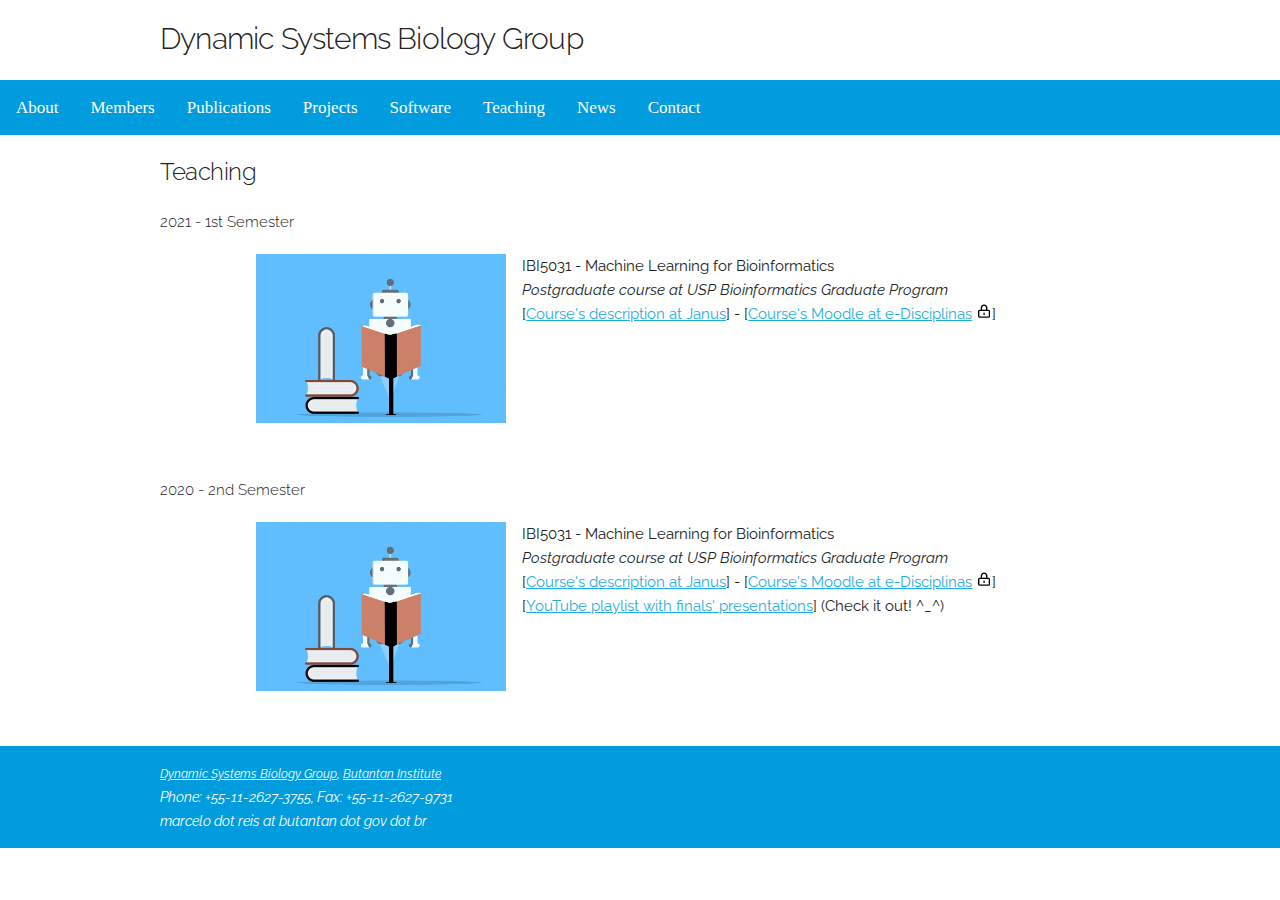
<file: teaching.html>
<!DOCTYPE html>
<html lang="en">
<head>

  <!-- Basic Page Needs
  –––––––––––––––––––––––––––––––––––––––––––––––––– -->
  <meta charset="utf-8">
  <title>Dynamic Systems Biology Group</title>
  <meta name="description" content="Dynamic Systems Biology Group">
  <meta name="author" content="Marcelo S. Reis">

  <!-- Mobile Specific Metas
  –––––––––––––––––––––––––––––––––––––––––––––––––– -->
  <meta name="viewport" content="width=device-width, initial-scale=1">

  <!-- FONT
  –––––––––––––––––––––––––––––––––––––––––––––––––– -->
  <link href="//fonts.googleapis.com/css?family=Raleway:400,300,600" rel="stylesheet" type="text/css">

  <!-- CSS
  –––––––––––––––––––––––––––––––––––––––––––––––––– -->
  <link rel="stylesheet" href="css/normalize.css">
  <link rel="stylesheet" href="css/skeleton.css">

  <!-- Favicon
  –––––––––––––––––––––––––––––––––––––––––––––––––– -->
  <link rel="icon" type="image/svg" href="images/king-of-hearts.svg">

</head>


<body>


  <!-- Primary Page Layout
  –––––––––––––––––––––––––––––––––––––––––––––––––– -->
  <div class="container">
    <div class="twelve columns" style="margin-top: 2%">
        <h4>Dynamic Systems Biology Group</h4>
    </div>
  </div>


<div class="navBar" id="mainNavBar">
  <a href="index.html">About</a>
  <a href="members.html">Members</a>
  <a href="publications.html">Publications</a>
  <a href="projects.html">Projects</a>
  <a href="software.html">Software</a>
  <a href="teaching.html">Teaching</a>
  <a href="news.html">News</a>
  <a href="contact.html">Contact</a>
  <a href="javascript:void(0);" class="icon" onClick="openDrawerMenu()">&#9776;</a>
  <!--&#9776; is the code for the 3 line menu button-->
</div>

<div class="container">

  <div class="row" style="margin-top: 2%">
    <h5> Teaching </h5>
  </div>
 
   <h6> 2021 - 1st Semester </h6>
  
  <div class="container" id="msreis">
    <div class="four columns">
      <img src="images/machine-learning.jpeg" class="software_logo"  alt="Bioinformatics">
    </div>
    <div class="eight columns">
      IBI5031 - Machine Learning for Bioinformatics <br/>
      <em> Postgraduate course at USP Bioinformatics Graduate Program </em> <br/>
      [<a href="https://uspdigital.usp.br/janus/Disciplina?tipo=D&sgldis=IBI5031" target="_blank">Course's description at Janus</a>] - [<a href="https://edisciplinas.usp.br/course/view.php?id=86012" target="_blank">Course's Moodle at e-Disciplinas</a> <img src="images/padlock.png" height="16" alt="Access restricted">]<br/>
      <br/>
    </div>
  </div>

  <br/><br/>
 
 
  <h6> 2020 - 2nd Semester </h6>
  
  <div class="container" id="msreis">
    <div class="four columns">
      <img src="images/machine-learning.jpeg" class="software_logo"  alt="Bioinformatics">
    </div>
    <div class="eight columns">
      IBI5031 - Machine Learning for Bioinformatics <br/>
      <em> Postgraduate course at USP Bioinformatics Graduate Program </em> <br/>
      [<a href="https://uspdigital.usp.br/janus/Disciplina?tipo=D&sgldis=IBI5031" target="_blank">Course's description at Janus</a>] - [<a href="https://edisciplinas.usp.br/course/view.php?id=79935" target="_blank">Course's Moodle at e-Disciplinas</a> <img src="images/padlock.png" height="16" alt="Access restricted">]<br/>
      [<a href="https://www.youtube.com/playlist?list=PL484A73BFCE9A316B" target="_blank">YouTube playlist with finals' presentations</a>] (Check it out! ^_^)
      <br/>
    </div>
  </div>

  <br/><br/>



  
</div>

  
<footer>
  <div class="container">
        <i><a href="index.html">Dynamic Systems Biology Group</a>, <a href="http://butantan.gov.br/instituto-butantan/about-us" target="_blank">Butantan Institute</a><br/>
        Phone: +55-11-2627-3755, Fax: +55-11-2627-9731<br/>
        marcelo dot reis at butantan dot gov dot br</i>
  </div>
</footer>
  

  
<script>
  function openDrawerMenu(){
    var x = document.getElementById("mainNavBar");
    if (x.className === "navBar"){
      x.className += " responsive";
    } else {
      x.className = "navBar";
    }
  }
</script>


<!-- End Document
  –––––––––––––––––––––––––––––––––––––––––––––––––– -->


</body>

</html>
</file>
<file: css/skeleton.css>
/*
* Skeleton V2.0.4
* Copyright 2014, Dave Gamache
* www.getskeleton.com
* Free to use under the MIT license.
* http://www.opensource.org/licenses/mit-license.php
* 12/29/2014
*/


/* Table of contents
––––––––––––––––––––––––––––––––––––––––––––––––––
- Grid
- Base Styles
- Typography
- Links
- Buttons
- Forms
- Lists
- Code
- Tables
- Spacing
- Utilities
- Clearing
- Media Queries
*/

.bg
{
  width: 100%;
  z-index: 0;
}

.photo
{
  width: 100px;
  z-index: 0;
}

.googlemaps
{
  border: 0;
  width: 100%;
  height: 450px;
}

.software_logo
{
  width: 250px;
  z-index: 0;
}


.banner
{
  width: 500px;
  z-index: 0;
}


/* Caption */
caption {
  font-size:0.9em;
  margin-top:0.5em;
}   

 /* Footer */
footer {
  background:#009cde;
  padding: 1em 0;
}
footer i {
  color:#FFFFFF;
  line-height: 1;
  font-size:0.9em;
  margin-top:0.5em;
}
footer a {
  color:#FFFFFF;
  line-height: 1;
  font-size:0.9em;
  margin-top:0.5em;
}


.navBar{
  background-color: #009cde; 
  overflow: hidden;
}

/*Floats each item to the left with padding of 14 & 16 px.
Removes the underline with text decoration = none.*/
.navBar a{
  float: left;
  color: white;
  padding: 14px 16px;
  text-decoration: none;
  font-size: 17px;
  font-family: Tahoma;
}

/*Background color change during hover state*/
.navBar a:hover{
  background-color: white;
  color: #009cde;
}

/*Hides the menu Icon which will show when the nav needs to be responsive*/
.navBar .icon{
  display: none;
}

/*Set your custom screen width here replacing 700*/
@media (max-width: 700px){
/*Ignores the first link (which is Home) in the div and       applies 'display = none' to everything else.   Basically hiding everything but Home*/
  .navBar a:not(:first-child){
    display: none;
  }
/*Brings the menu icon into view and floats it to the right*/
  .navBar a.icon{
    display: block; float: right;
  }
  
/*The navBar class will be changed to 'navBar responsive' using JS. This chunk of CSS makes the menu icon stay where it is by making the position absolute within it's parent 'right top corner'. Without this, the icon will get kicked around when the items are collapsed and expanded*/
  .navBar.responsive {
    position: relative;
  }
  .navBar.responsive a.icon {
    position: absolute;
    right: 0;
    top: 0;
  }
  
/*Removes the originally set float and brings them to view*/
  .navBar.responsive a {
    float: none;
    display: block;
    text-align: left;
  }
}



/* Grid
–––––––––––––––––––––––––––––––––––––––––––––––––– */
.container {
  position: relative;
  width: 100%;
  max-width: 960px;
  margin: 0 auto;
  padding: 0 20px;
  box-sizing: border-box; }
.column,
.columns {
  width: 100%;
  float: left;
  box-sizing: border-box; }

/* For devices larger than 400px */
@media (min-width: 400px) {
  .container {
    width: 85%;
    padding: 0; }
}

/* For devices larger than 550px */
@media (min-width: 550px) {
  .container {
    width: 80%; }
  .column,
  .columns {
    margin-left: 4%; }
  .column:first-child,
  .columns:first-child {
    margin-left: 0; }

  .one.column,
  .one.columns                    { width: 4.66666666667%; }
  .two.columns                    { width: 13.3333333333%; }
  .three.columns                  { width: 22%;            }
  .four.columns                   { width: 30.6666666667%; }
  .five.columns                   { width: 39.3333333333%; }
  .six.columns                    { width: 48%;            }
  .seven.columns                  { width: 56.6666666667%; }
  .eight.columns                  { width: 65.3333333333%; }
  .nine.columns                   { width: 74.0%;          }
  .ten.columns                    { width: 82.6666666667%; }
  .eleven.columns                 { width: 91.3333333333%; }
  .twelve.columns                 { width: 100%; margin-left: 0; }

  .one-third.column               { width: 30.6666666667%; }
  .two-thirds.column              { width: 65.3333333333%; }

  .one-half.column                { width: 48%; }

  /* Offsets */
  .offset-by-one.column,
  .offset-by-one.columns          { margin-left: 8.66666666667%; }
  .offset-by-two.column,
  .offset-by-two.columns          { margin-left: 17.3333333333%; }
  .offset-by-three.column,
  .offset-by-three.columns        { margin-left: 26%;            }
  .offset-by-four.column,
  .offset-by-four.columns         { margin-left: 34.6666666667%; }
  .offset-by-five.column,
  .offset-by-five.columns         { margin-left: 43.3333333333%; }
  .offset-by-six.column,
  .offset-by-six.columns          { margin-left: 52%;            }
  .offset-by-seven.column,
  .offset-by-seven.columns        { margin-left: 60.6666666667%; }
  .offset-by-eight.column,
  .offset-by-eight.columns        { margin-left: 69.3333333333%; }
  .offset-by-nine.column,
  .offset-by-nine.columns         { margin-left: 78.0%;          }
  .offset-by-ten.column,
  .offset-by-ten.columns          { margin-left: 86.6666666667%; }
  .offset-by-eleven.column,
  .offset-by-eleven.columns       { margin-left: 95.3333333333%; }

  .offset-by-one-third.column,
  .offset-by-one-third.columns    { margin-left: 34.6666666667%; }
  .offset-by-two-thirds.column,
  .offset-by-two-thirds.columns   { margin-left: 69.3333333333%; }

  .offset-by-one-half.column,
  .offset-by-one-half.columns     { margin-left: 52%; }

}


/* Base Styles
–––––––––––––––––––––––––––––––––––––––––––––––––– */
/* NOTE
html is set to 62.5% so that all the REM measurements throughout Skeleton
are based on 10px sizing. So basically 1.5rem = 15px :) */
html {
  font-size: 62.5%; }
body {
  font-size: 1.5em; /* currently ems cause chrome bug misinterpreting rems on body element */
  line-height: 1.6;
  font-weight: 400;
  font-family: "Raleway", "HelveticaNeue", "Helvetica Neue", Helvetica, Arial, sans-serif;
  color: #222; }


/* Typography
–––––––––––––––––––––––––––––––––––––––––––––––––– */
h1, h2, h3, h4, h5, h6 {
  margin-top: 0;
  margin-bottom: 2rem;
  font-weight: 300; }
h1 { font-size: 4.0rem; line-height: 1.2;  letter-spacing: -.1rem;}
h2 { font-size: 3.6rem; line-height: 1.25; letter-spacing: -.1rem; }
h3 { font-size: 3.0rem; line-height: 1.3;  letter-spacing: -.1rem; }
h4 { font-size: 2.4rem; line-height: 1.35; letter-spacing: -.08rem; }
h5 { font-size: 1.8rem; line-height: 1.5;  letter-spacing: -.05rem; }
h6 { font-size: 1.5rem; line-height: 1.6;  letter-spacing: 0; }

/* Larger than phablet */
@media (min-width: 550px) {
  h1 { font-size: 5.0rem; }
  h2 { font-size: 4.2rem; }
  h3 { font-size: 3.6rem; }
  h4 { font-size: 3.0rem; }
  h5 { font-size: 2.4rem; }
  h6 { font-size: 1.5rem; }
}

p {
  margin-top: 0; }


/* Links
–––––––––––––––––––––––––––––––––––––––––––––––––– */
a {
  color: #1EAEDB; }
a:hover {
  color: #0FA0CE; }


/* Buttons
–––––––––––––––––––––––––––––––––––––––––––––––––– */
.button,
button,
input[type="submit"],
input[type="reset"],
input[type="button"] {
  display: inline-block;
  height: 38px;
  padding: 0 30px;
  color: #555;
  text-align: center;
  font-size: 11px;
  font-weight: 600;
  line-height: 38px;
  letter-spacing: .1rem;
  text-transform: uppercase;
  text-decoration: none;
  white-space: nowrap;
  background-color: transparent;
  border-radius: 4px;
  border: 1px solid #bbb;
  cursor: pointer;
  box-sizing: border-box; }
.button:hover,
button:hover,
input[type="submit"]:hover,
input[type="reset"]:hover,
input[type="button"]:hover,
.button:focus,
button:focus,
input[type="submit"]:focus,
input[type="reset"]:focus,
input[type="button"]:focus {
  color: #333;
  border-color: #888;
  outline: 0; }
.button.button-primary,
button.button-primary,
input[type="submit"].button-primary,
input[type="reset"].button-primary,
input[type="button"].button-primary {
  color: #FFF;
  background-color: #33C3F0;
  border-color: #33C3F0; }
.button.button-primary:hover,
button.button-primary:hover,
input[type="submit"].button-primary:hover,
input[type="reset"].button-primary:hover,
input[type="button"].button-primary:hover,
.button.button-primary:focus,
button.button-primary:focus,
input[type="submit"].button-primary:focus,
input[type="reset"].button-primary:focus,
input[type="button"].button-primary:focus {
  color: #FFF;
  background-color: #1EAEDB;
  border-color: #1EAEDB; }


/* Forms
–––––––––––––––––––––––––––––––––––––––––––––––––– */
input[type="email"],
input[type="number"],
input[type="search"],
input[type="text"],
input[type="tel"],
input[type="url"],
input[type="password"],
textarea,
select {
  height: 38px;
  padding: 6px 10px; /* The 6px vertically centers text on FF, ignored by Webkit */
  background-color: #fff;
  border: 1px solid #D1D1D1;
  border-radius: 4px;
  box-shadow: none;
  box-sizing: border-box; }
/* Removes awkward default styles on some inputs for iOS */
input[type="email"],
input[type="number"],
input[type="search"],
input[type="text"],
input[type="tel"],
input[type="url"],
input[type="password"],
textarea {
  -webkit-appearance: none;
     -moz-appearance: none;
          appearance: none; }
textarea {
  min-height: 65px;
  padding-top: 6px;
  padding-bottom: 6px; }
input[type="email"]:focus,
input[type="number"]:focus,
input[type="search"]:focus,
input[type="text"]:focus,
input[type="tel"]:focus,
input[type="url"]:focus,
input[type="password"]:focus,
textarea:focus,
select:focus {
  border: 1px solid #33C3F0;
  outline: 0; }
label,
legend {
  display: block;
  margin-bottom: .5rem;
  font-weight: 600; }
fieldset {
  padding: 0;
  border-width: 0; }
input[type="checkbox"],
input[type="radio"] {
  display: inline; }
label > .label-body {
  display: inline-block;
  margin-left: .5rem;
  font-weight: normal; }


/* Lists
–––––––––––––––––––––––––––––––––––––––––––––––––– */
ul {
  list-style: circle inside; }
ol {
  list-style: decimal inside; }
ol, ul {
  padding-left: 0;
  margin-top: 0; }
ul ul,
ul ol,
ol ol,
ol ul {
  margin: 1.5rem 0 1.5rem 3rem;
  font-size: 90%; }
li {
  margin-bottom: 1rem; }


/* Code
–––––––––––––––––––––––––––––––––––––––––––––––––– */
code {
  padding: .2rem .5rem;
  margin: 0 .2rem;
  font-size: 90%;
  white-space: nowrap;
  background: #F1F1F1;
  border: 1px solid #E1E1E1;
  border-radius: 4px; }
pre > code {
  display: block;
  padding: 1rem 1.5rem;
  white-space: pre; }


/* Tables
–––––––––––––––––––––––––––––––––––––––––––––––––– */
th,
td {
  padding: 12px 15px;
  text-align: left;
  border-bottom: 1px solid #E1E1E1; }
th:first-child,
td:first-child {
  padding-left: 0; }
th:last-child,
td:last-child {
  padding-right: 0; }


/* Spacing
–––––––––––––––––––––––––––––––––––––––––––––––––– */
button,
.button {
  margin-bottom: 1rem; }
input,
textarea,
select,
fieldset {
  margin-bottom: 1.5rem; }
pre,
blockquote,
dl,
figure,
table,
p,
ul,
ol,
form {
  margin-bottom: 2.5rem; }


/* Utilities
–––––––––––––––––––––––––––––––––––––––––––––––––– */
.u-full-width {
  width: 100%;
  box-sizing: border-box; }
.u-max-full-width {
  max-width: 100%;
  box-sizing: border-box; }
.u-pull-right {
  float: right; }
.u-pull-left {
  float: left; }


/* Misc
–––––––––––––––––––––––––––––––––––––––––––––––––– */
hr {
  margin-top: 3rem;
  margin-bottom: 3.5rem;
  border-width: 0;
  border-top: 1px solid #E1E1E1; }


/* Clearing
–––––––––––––––––––––––––––––––––––––––––––––––––– */

/* Self Clearing Goodness */
.container:after,
.row:after,
.u-cf {
  content: "";
  display: table;
  clear: both; }


/* Media Queries
–––––––––––––––––––––––––––––––––––––––––––––––––– */
/*
Note: The best way to structure the use of media queries is to create the queries
near the relevant code. For example, if you wanted to change the styles for buttons
on small devices, paste the mobile query code up in the buttons section and style it
there.
*/


/* Larger than mobile */
@media (min-width: 400px) {}

/* Larger than phablet (also point when grid becomes active) */
@media (min-width: 550px) {}

/* Larger than tablet */
@media (min-width: 750px) {}

/* Larger than desktop */
@media (min-width: 1000px) {}

/* Larger than Desktop HD */
@media (min-width: 1200px) {}
</file>
